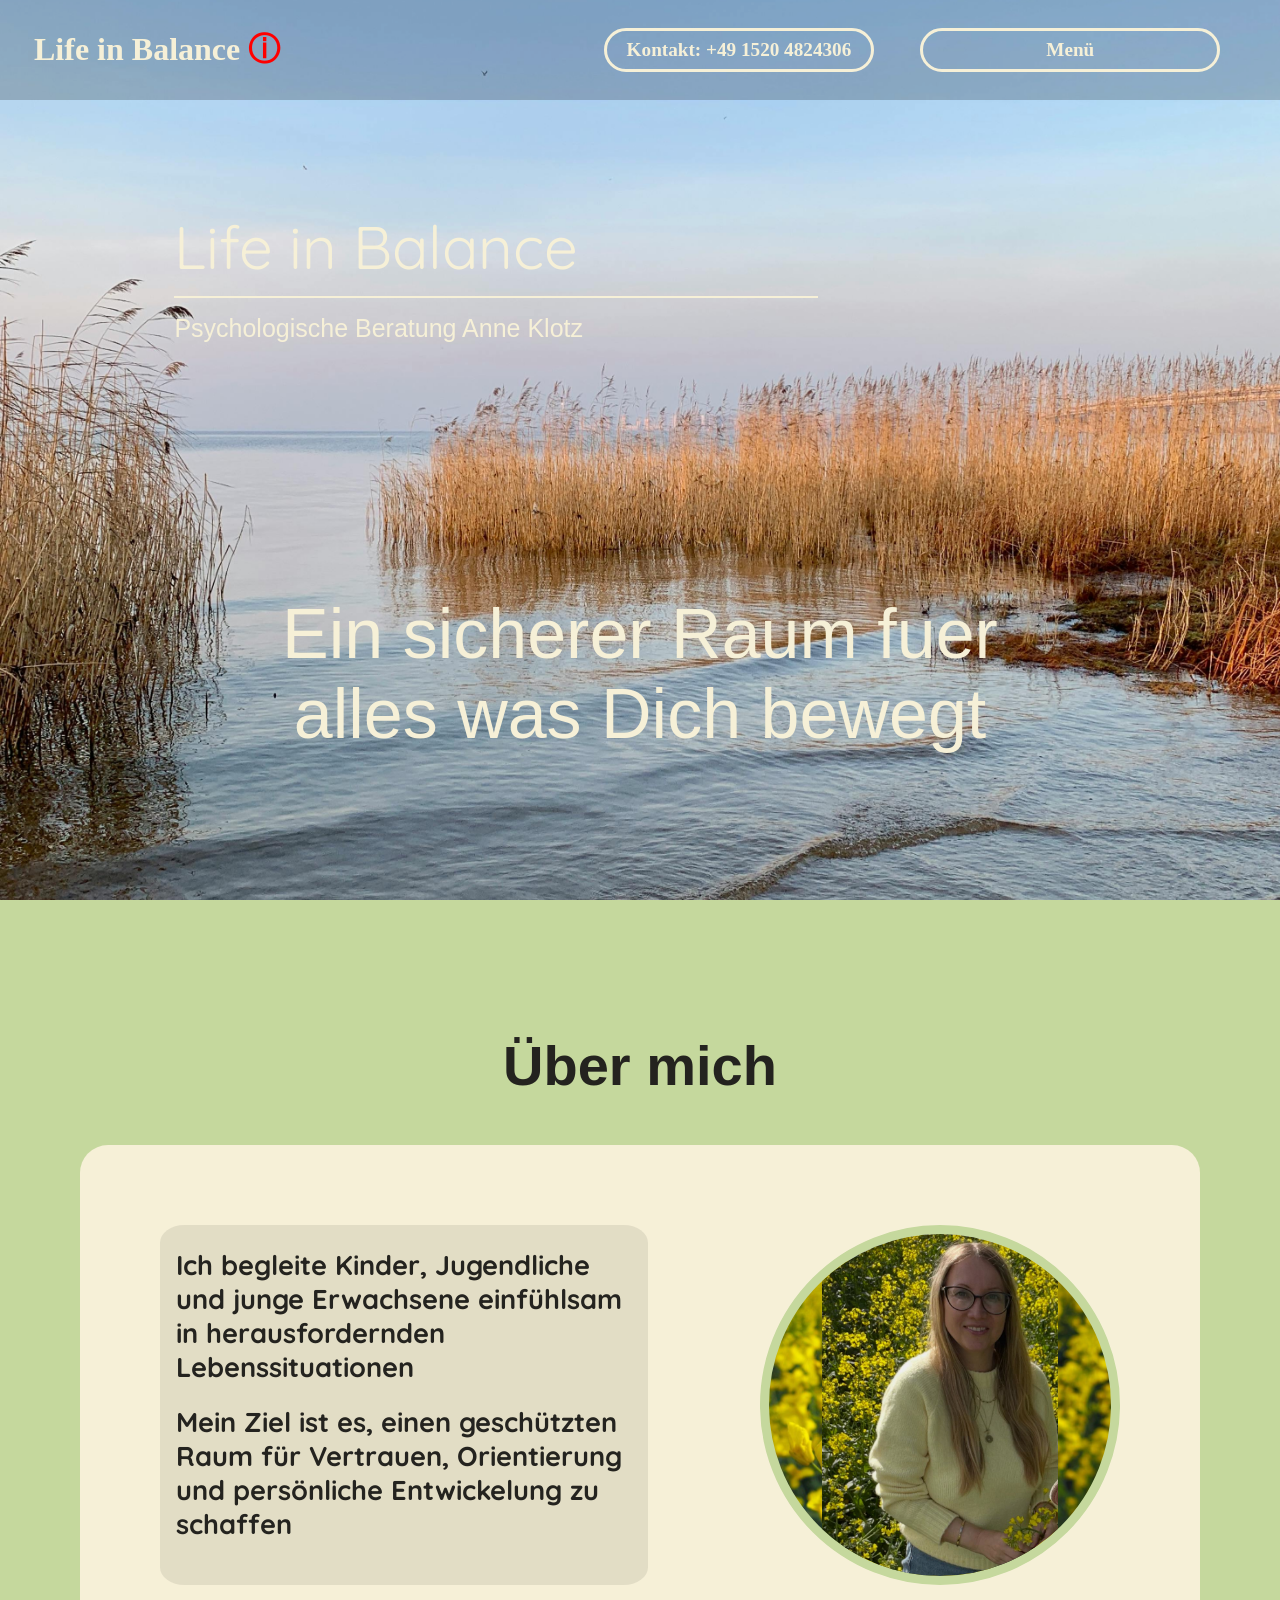
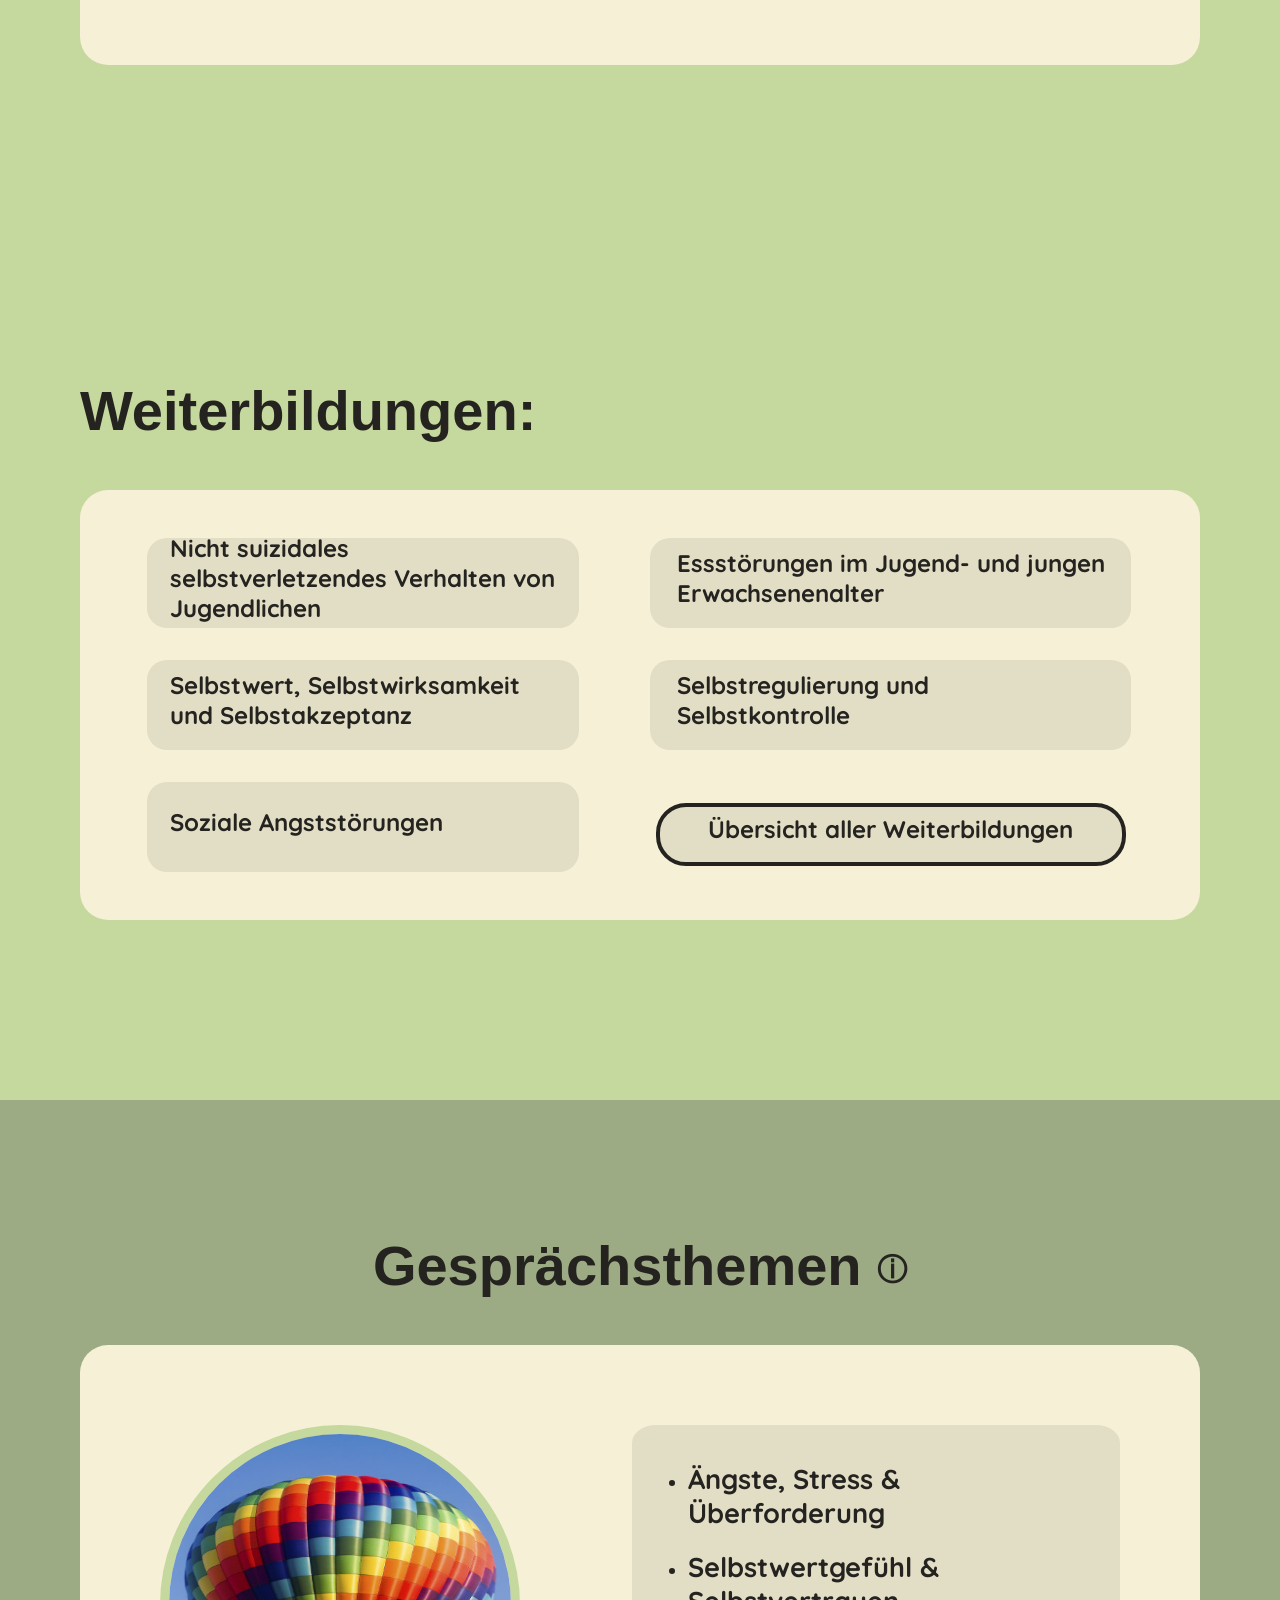
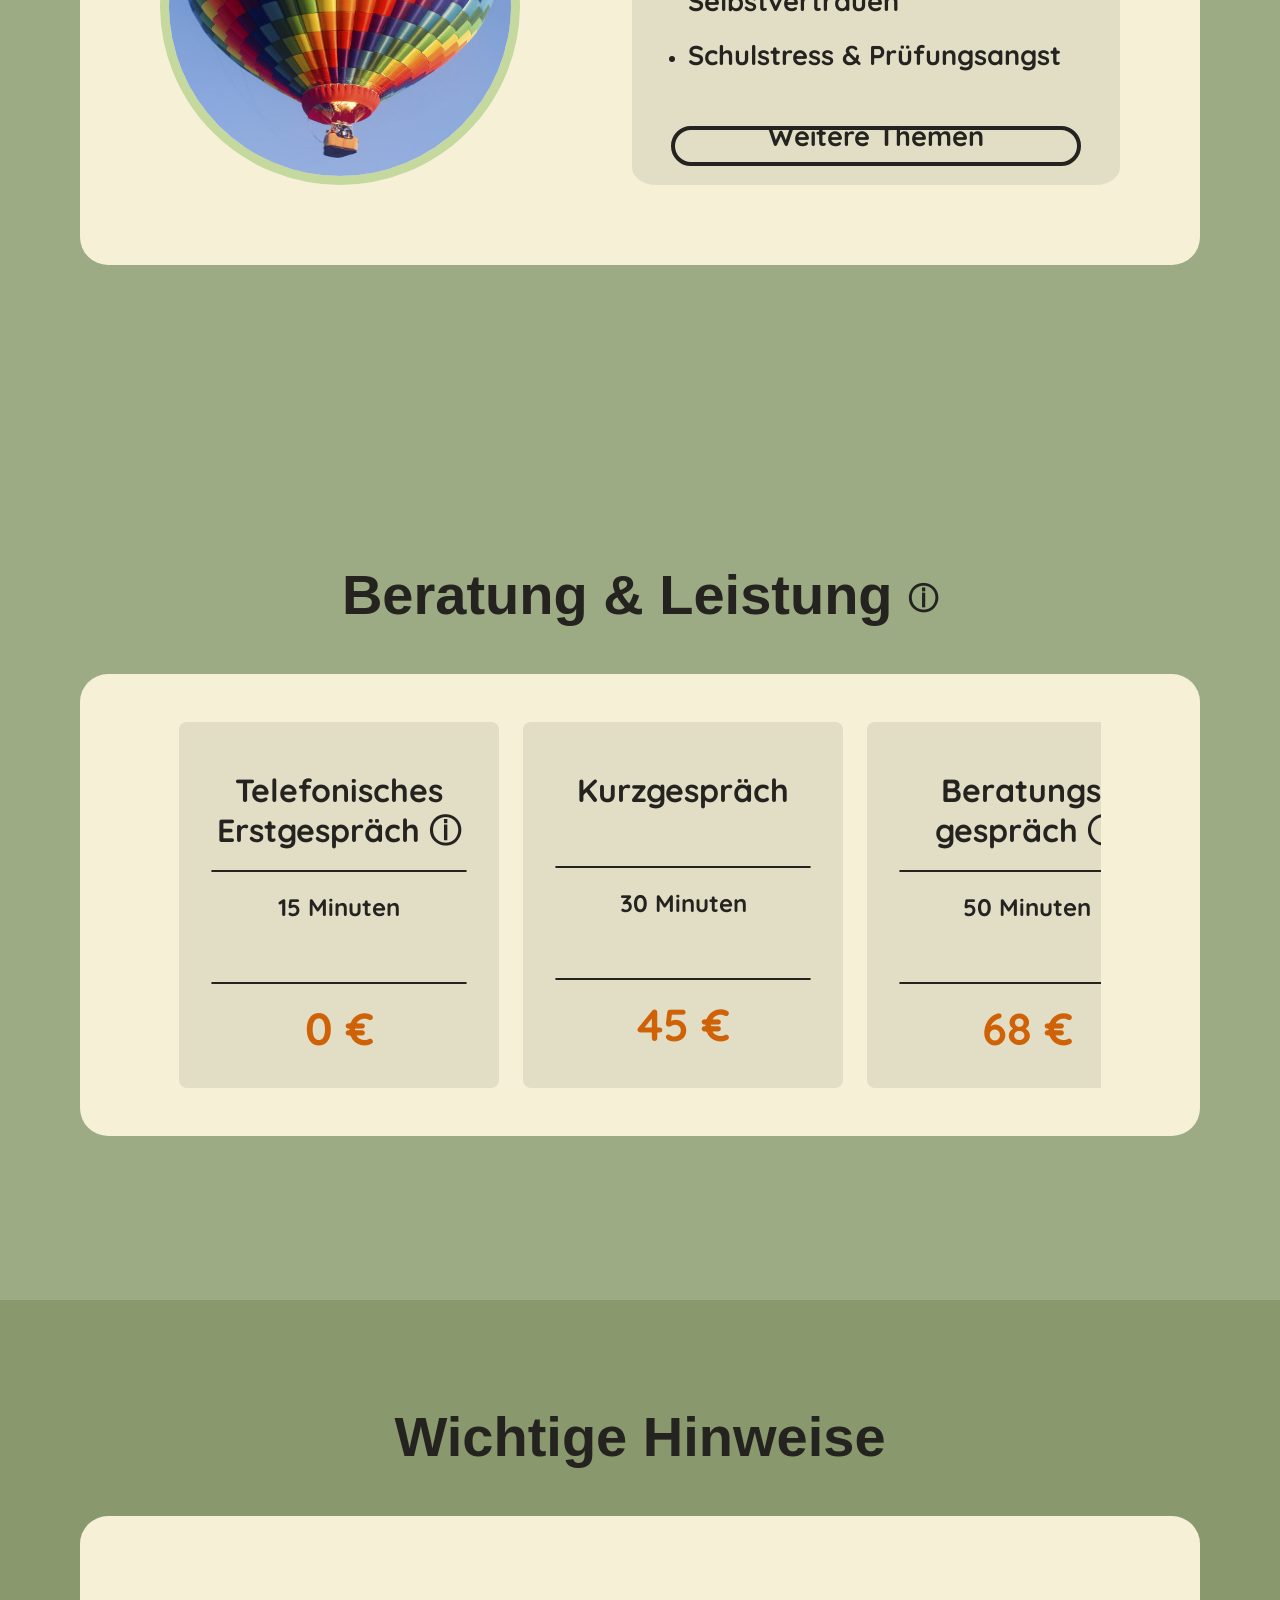
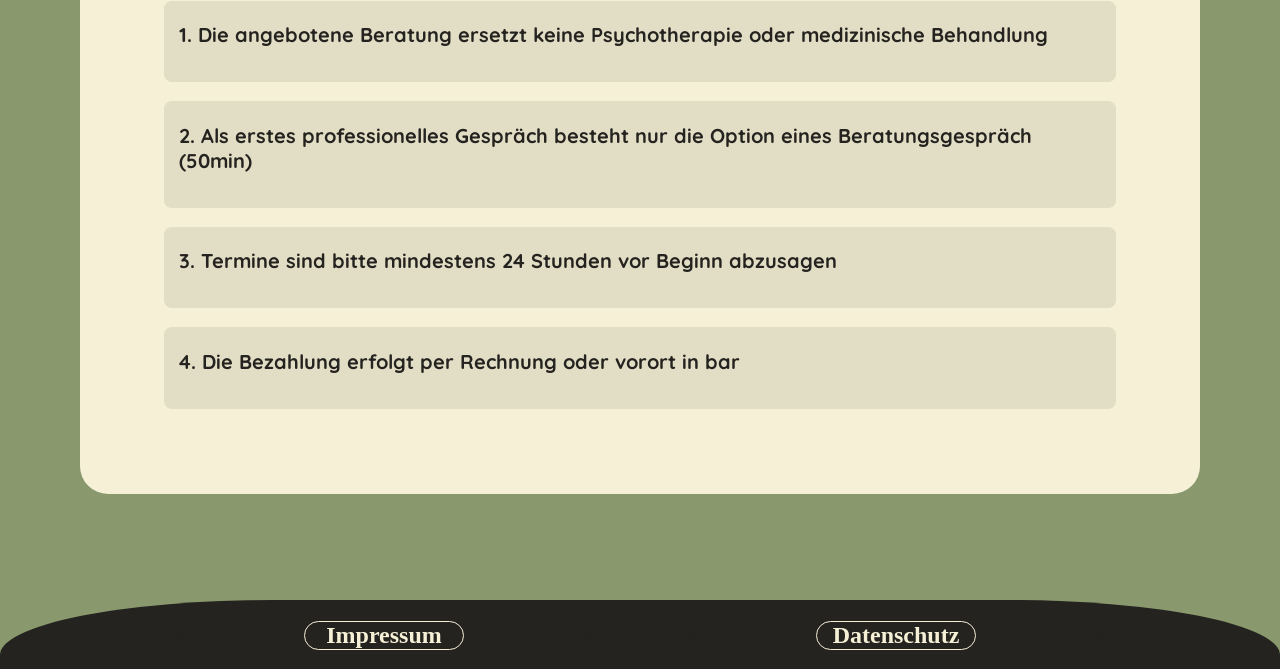
<file: index.html>
<!DOCTYPE html>
<html lang="de">
<head>
    <meta charset="UTF-8">
    <meta name="viewport" content="width=device-width, initial-scale=1.0">
    <title>Life in Balance</title>
    <link rel="stylesheet" href="index.css">
</head>
<body>
    <header>
        <div class="box flex-center">
            <div id="brand" class="block-center">
                <h1> Life in Balance 
                    <span class="info">&#9432
                        <div class="info-content right-info"> Diese Webseite befindet sich in Bearbeitung. Bitte stellen Sie auf die <a href="https://support.google.com/chrome/answer/13514529?hl=de&co=GENIE.Platform%3DAndroid"> Desktop Ansicht </a> um. An einer mobilen Ansicht wird gearbeitet. </br>Danke für Ihr Verständnis!</div>
                    </span>
                </h1>
            </div>
            <nav>
                <ul>
                    <li>
                        <h2 class="button-design"> Kontakt: +49 1520 4824306</h2>
                    </li>
                    <li class="dropdown grid-center">
                        <h2 class="button-design"><b> Menü </b></h2>
                        <div id="dropdown-content">
                            <!--<a id="ref_about" href="#about">  Über mich  </a> 
                            <a id="ref_topics"href="#topics">  Gesprächsthemen  </a> 
                            <a id="ref_prices"href="#prices">  Beratung & Leistung  </a> 
                            <a id="ref_overview" href="#overview"> Wichtige Hinweise  </a>
                            <a id="ref_footer"href="#footer">  Impressum & Datenschutz  </a> -->
                            <a href="#about">  Über mich  </a> 
                            <a href="#topics">  Gesprächsthemen  </a> 
                            <a href="#prices">  Beratung & Leistung  </a> 
                            <a href="#overview"> Wichtige Hinweise  </a>
                            <a href="#footer">  Impressum & Datenschutz  </a> 
                        </div>
                    </li>
                </ul>
            </nav>
        </div>
    </header>
    <main id="blur">
        <div id="shadow" >
            <section id="welcome" class="page">
                <div id="intro-banner">
                    <div id="title" class="inner-box grid-end">
                        Life in Balance
                        <hr>
                        <p> Psychologische Beratung Anne Klotz</p>  
                    </div>                  
                    <div id="slogan" class="inner-box grid-end">
                        Ein sicherer Raum fuer alles was Dich bewegt
                    </div>
                </div>
            </section>
        </div>
        <section id="about" class="service page">
            <div class="banner">
                <div class="head-box">
                    <h1> Über mich </h1>
                </div>
                <div class="box">
                    <div class="inner-box">
                        <aside class="grid-center">
                            <h2> Ich begleite Kinder, Jugendliche und junge Erwachsene einfühlsam in herausfordernden Lebenssituationen </h2>
                            <h2> Mein Ziel ist es, einen geschützten Raum für Vertrauen, Orientierung und persönliche Entwickelung zu schaffen </h2>
                        </aside>
                        <img src="./images/profile_cropped_top_bottom.png" class="square">
                    </div>
                </div>
            </div>
        </section>
        <section id="education" class="service page">
            <input type="checkbox" id="them_trigger" class="trigger"/>
            <div id="them_overlay"class="block-center">
                <div id="them_popup" class="popup" role="dialog" aria-modal="true">
                    <div>
                        <h1>Übersicht aller Weiterbildungen</h1>
                    </div>
                    <div class="block-center pop-content">
                        <div id="grid-educations">
                            <div class="flex-center grid-div">
                                <h2> Nicht suizidales selbstverletzendes Verhalten von Jugendlichen </h2> 
                            </div>
                            <div class="flex-center grid-div">
                                <h2> Essstörungen im Jugend- und jungen Erwachsenenalter </h2> 
                            </div>
                            <div class="flex-center grid-div">
                                <h2> Achtsamkeitstraining </h2> 
                            </div>
                            <div class="flex-center grid-div">
                                <h2> Progressive Muskelrelaxation (PMR) </h2>
                            </div>
                            <div class="flex-center grid-div">
                                <h2> Selbstwert, Selbstwirksamkeit und Selbstakzeptanz </h2> 
                            </div>
                            <div class="flex-center grid-div">
                                <h2> Selbstregulierung und Selbstkontrolle </h2> 
                            </div>
                            <div class="flex-center grid-div">
                                <h2> Akzeptanz- und Commitmenttherapie </h2> 
                            </div>
                            <div class="flex-center grid-div">
                                <h2> Belastende Selbstbilder nach traumatischen Erlebnissen </h2> 
                            </div>
                             <div class="flex-center grid-div">
                                <h2> Soziale Angststörungen </h2> 
                            </div>
                            <div>
                             <label id="close-them_btn" for="them_trigger">Schließen</label>
                        </div>
                        </div> 
                    </div>
                </div>
            </div>
            <div class="banner">
                <div class="head-box">
                        <h1> Weiterbildungen: </h1>
                </div>
                <div id="educations" class="box">
                    <div class="info-box flex-center">
                        <h2> Nicht suizidales selbstverletzendes Verhalten von Jugendlichen</h2> 
                    </div>
                    <div class="info-box flex-center">
                        <h2> Essstörungen im Jugend- und jungen Erwachsenenalter</h2> 
                    </div>
                    <div class="info-box flex-center">
                        <h2> Selbstwert, Selbstwirksamkeit und Selbstakzeptanz </h2> 
                    </div>
                    <div class="info-box flex-center">
                        <h2> Selbstregulierung und Selbstkontrolle </h2> 
                    </div>
                    <div class="info-box flex-center">
                        <h2> Soziale Angststörungen </h2> 
                    </div>
                    <div id="them_btn" class="flex-center grid-div">
                        <label for="them_trigger"><h2> Übersicht aller Weiterbildungen </h2></label>
                    </div>
                </div>
            </div>
        </section> 
        <section id="topics" class="service page">
            <input type="checkbox" id="ptrigger" class="trigger"/>
            <div id="p_overlay"class="block-center">
                <div id="p_popup" class="popup" role="dialog" aria-modal="true">
                    <div>
                        <h1>Themenkatalog</h1>
                    </div>
                    <div style="margin: 5%, 10%, 12%, 10%">
                        <div id="grid-topics">
                            <div class="flex-center grid-div">
                                <h2> Ängste, Stress & Überforderung </h2> 
                            </div>
                            <div class="flex-center grid-div">
                                <h2> Selbstwertgefühl & Selbst-
                                    vertrauen </h2> 
                            </div>
                            <div class="flex-center grid-div">
                                <h2> Schulstress & Prüfungsangst </h2> 
                            </div>
                            <div class="flex-center grid-div">
                                <h2> Konflikte in der Familie, Schule oder in Freundschaften</h2> 
                            </div>

                            <div class="flex-center grid-div">
                                <h2> Mobbing & soziale Unsicherheiten</h2> 
                            </div>
                            <div class="flex-center grid-div">
                                <h2> Emotionale Belastungen & innere Krisen</h2>
                            </div>
                            <div class="flex-center grid-div">
                                <h2> Orientierung, Identität & Zukunftsfragen</h2> 
                            </div> 
                            <div>
                                <label id="close-p_btn" for="ptrigger">Schließen</label>
                            </div>
                        </div>
                    </div>
                </div>
            </div>
            <div class="banner">
                <div class="head-box">
                        <h1> Gesprächsthemen 
                            <span class="info">&#9432
                                <div class="info-content right-info"> Die angebotene Beratung ersetzt keine Psychotherapie oder medizinische Behandlung❗</div>
                            </span> 
                        </h1>
                </div>
                <div class="box">
                    <div class="inner-box">
                        <img src="./images/ballon.jpg" class="square">
                        <aside class="grid-center">
                            <ul>
                                <li><h2>Ängste, Stress & Überforderung</h2></li>
                                <li><h2>Selbstwertgefühl & Selbstvertrauen</h2></li>
                                <li><h2>Schulstress & Prüfungsangst</h2></li>
                            </ul>
                            <div id="p_btn" class="flex-center">
                                 <label for="ptrigger"><h2>Weitere Themen</h2></label>
                            </div>
                        </aside> 
                    </div>                 
                </div>
            </div>
        </section>
        <section id="prices" class="service page">
            <div class="banner">
                <div class="head-box">
                        <h1 id="info-session"> Beratung & Leistung 
                            <span class="info">&#9432
                                <div class="info-content right-info"> Termine bitte mindestens</br> 24 Stunden vor Beginn absagen❗</div>
                            </span> 
                        </h1>
                </div>
                <div class="box">
                    <div id="grid-prices">
                        <div class="block-center grid-div">  
                            <p class="flex-center"><b>
                                <span>Telefonisches<span>  
                                <span> Erstgespräch </span>  
                                <span class="info"> &#9432
                                      <span class="info-content right-info"> In einem kurzen, unverbindlichen Telefonat lernen wir uns kennen, besprechen dein Anliegen und klären erste Fragen. Gemeinsam schauen wir, ob und wie ich dich unterstützen kann.</span>
                                </span>      
                            </b></p>
                            <hr>
                            <h2> 15 Minuten </br> </br> </h2>
                            <hr>
                            <h1 flex-center> 0 € </h1>
                        </div>
                        <div class="block-center grid-div">
                            <p class="flex-center"><b>Kurzgespräch</br> </br></b></p>
                            <hr>
                            <h2 > 30 Minuten </br> </br> </h2>
                            <hr>
                            <h1 class="flex-center"> 45 €</h1>
                        </div>
                        <div class="block-center grid-div">
                             <p class="flex-center"><b>Beratungs-</br>
                                   gespräch
                                <span class="info">&#9432
                                    <span class="info-content right-info">Das erstes Gespräch nach dem kostenlosen Telefonat ist stets ein Beratungsgespräch </span>
                                </span>  
                             </b></p>
                            <hr>
                            <h2> 50 Minuten </br> </br> </h2>
                            <hr>
                            <h1> 68 €</h1>
                        </div>
                        <div class="block-center grid-div">
                             <p class="flex-center"><b> Beratung über vier Termine
                                <span class="info">&#9432
                                    <span id="left-info" class="info-content"> Manche brauchen etwas mehr Zeit und Raum. </br>In vier aufeinander abgestimm-</br></br>ten Gesprächen hast du die Möglichkeit, deine Anliegen in Ruhe zu besprechen, neue Perspektiven zu entwickeln und persönliche Veränderungen Schritt für Schritt zu begleiten </span>
                                </span>  
                             </b></p>
                            <hr>
                            <h2> 4 Sitzung à </br>50 Minuten </h2>
                            <hr>
                            <h1> 240 € </h1>
                        </div>
                    </div>
                </div>
            </div>
        </section>
        <section id="overview" class="service page">
            <div class="banner">
                <div class="head-box">
                        <h1 id="info-session"> Wichtige Hinweise </h1>
                </div>
                <div class="box block-center">
                    <ul>
                        <li><h2> 1.   Die angebotene Beratung ersetzt keine Psychotherapie oder medizinische Behandlung </h2></li>
                        <li><h2> 2.   Als erstes professionelles Gespräch besteht nur die Option eines Beratungsgespräch (50min) </h2></li>
                        <li><h2> 3.   Termine sind bitte mindestens 24 Stunden vor Beginn abzusagen </h2></li>
                        <li><h2> 4.   Die Bezahlung erfolgt per Rechnung oder vorort in bar </h2></li>
                    </ul>
                </div>
            </div>
        </section>
        <footer class="grid-end">
            <input type="checkbox" id="imp_trigger" class="trigger"/>
            <div id="imp_overlay"class="block-center">
                <div id="imp_popup" class="popup" role="dialog" aria-modal="true">
                    <div class="block-center">
                        <h1><b>Impressum</b></h1>
                        <h2> Angaben gemäß Paragraf §5 DDG</h2>
                    </div>
                    <div id="box-imp_popup" class="text-box-popup">
                        <h3>Anne Klotz</h3>
                        <h3>Bebelstraße 16</h3>
                        <h3>08451 Crimmitschau</h3>
                        <h3>+49 1520 4824306</h3>
                        <h3>lifeinbalance.beratung@gmx.de</h3>
                        <div>
                            <h3>Abgeschlossenes Studium der Psychologie</h3>
                            <br>
                            <h3>Psychologische Beratung für Kinder, Jugendliche und junge Erwachsene</h3>
                        </div>
                    </div>    
                    <div id="close-imp_btn">
                        <label for="imp_trigger"><h3>Schließen</h3></label>
                    </div>
                </div>
            </div>
            <input type="checkbox" id="data_trigger" class="trigger"/>
            <div id="data_overlay"class="block-center">
                <div id="data_popup" class="popup block-center" role="dialog" aria-modal="true">
                    <div class="flex-center">
                        <h1>Datenschutzrichtlinien</h1>
                    </div>
                    <div id="box-data_popup" class="text-box-popup">
                        <h1> 1. Datenschutz auf einen Blick </h1>
                        <h2> Allgemeine Hinweise </h2>
                        Die folgenden Hinweise geben einen einfachen Überblick darüber, was mit Ihren personenbezogenen Daten
passiert, wenn Sie diese Website besuchen. Personenbezogene Daten sind alle Daten, mit denen Sie
persönlich identifiziert werden können. Ausführliche Informationen zum Thema Datenschutz entnehmen
Sie unserer unter diesem Text aufgeführten Datenschutzerklärung.
                        <h2> Datenerfassung auf dieser Website </h2>
                        <h3> Wer ist verantwortlich für die Datenerfassung auf dieser Website? </h3>
                        Die Datenverarbeitung auf dieser Website erfolgt durch den Websitebetreiber. Dessen Kontaktdaten
können Sie dem Abschnitt „Hinweis zur verantwortlichen Stelle“ in dieser Datenschutzerklärung entnehmen.
                        <h3> Wie erfassen wir Ihre Daten? </h3>
                        Ihre Daten werden zum einen dadurch erhoben, dass Sie uns diese mitteilen. Hierbei kann es sich z. B. um
Daten handeln, die Sie in ein Kontaktformular eingeben.
                        </br></br>
                        Andere Daten werden automatisch oder nach Ihrer Einwilligung beim Besuch der Website durch unsere IT-
Systeme erfasst. Das sind vor allem technische Daten (z. B. Internetbrowser, Betriebssystem oder Uhrzeit
des Seitenaufrufs). Die Erfassung dieser Daten erfolgt automatisch, sobald Sie diese Website betreten.
                        <h3> Wofür nutzen wir Ihre Daten? </h3>
                        Ein Teil der Daten wird erhoben, um eine fehlerfreie Bereitstellung der Website zu gewährleisten. Andere
Daten können zur Analyse Ihres Nutzerverhaltens verwendet werden. Sofern über die Website Verträge
geschlossen oder angebahnt werden können, werden die übermittelten Daten auch für Vertragsangebote,
Bestellungen oder sonstige Auftragsanfragen verarbeitet.
                        <h3> Welche Rechte haben Sie bezüglich Ihrer Daten? </h3>
                        Sie haben jederzeit das Recht, unentgeltlich Auskunft über Herkunft, Empfänger und Zweck Ihrer
gespeicherten personenbezogenen Daten zu erhalten. Sie haben außerdem ein Recht, die Berichtigung oder
Löschung dieser Daten zu verlangen. Wenn Sie eine Einwilligung zur Datenverarbeitung erteilt haben,
können Sie diese Einwilligung jederzeit für die Zukunft widerrufen. Außerdem haben Sie das Recht, unter
bestimmten Umständen die Einschränkung der Verarbeitung Ihrer personenbezogenen Daten zu verlangen.
Des Weiteren steht Ihnen ein Beschwerderecht bei der zuständigen Aufsichtsbehörde zu.
                        </br></br>
                        Hierzu sowie zu weiteren Fragen zum Thema Datenschutz können Sie sich jederzeit an uns wenden.
                        <h1> 2. Hosting </h1>
                        Wir hosten die Inhalte unserer Website bei folgendem Anbieter:
                        <h2> Externes Hosting </h2>
                        Diese Website wird extern gehostet. Die personenbezogenen Daten, die auf dieser Website erfasst werden,
werden auf den Servern des Hosters / der Hoster gespeichert. Hierbei kann es sich v. a. um IP-Adressen,
Kontaktanfragen, Meta- und Kommunikationsdaten, Vertragsdaten, Kontaktdaten, Namen, Websitezugriffe
und sonstige Daten, die über eine Website generiert werden, handeln.
                        </br></br>
                        Das externe Hosting erfolgt zum Zwecke der Vertragserfüllung gegenüber unseren potenziellen und
bestehenden Kunden (Art. 6 Abs. 1 lit. b DSGVO) und im Interesse einer sicheren, schnellen und effizienten
Bereitstellung unseres Online-Angebots durch einen professionellen Anbieter (Art. 6 Abs. 1 lit. f DSGVO).
Sofern eine entsprechende Einwilligung abgefragt wurde, erfolgt die Verarbeitung ausschließlich auf
Grundlage von Art. 6 Abs. 1 lit. a DSGVO und § 25 Abs. 1 TDDDG, soweit die Einwilligung die Speicherung
von Cookies oder den Zugriff auf Informationen im Endgerät des Nutzers (z. B. Device-Fingerprinting) im
Sinne des TDDDG umfasst. Die Einwilligung ist jederzeit widerrufbar.
                        </br></br>
                        Unser(e) Hoster wird bzw. werden Ihre Daten nur insoweit verarbeiten, wie dies zur Erfüllung seiner
Leistungspflichten erforderlich ist und unsere Weisungen in Bezug auf diese Daten befolgen.
                        Wir setzen folgende(n) Hoster ein:
                        </br></br>
                        GitHub, Inc.
                        </br>
                        88 Colin P Kelly Jr Street
                        </br>
                        San Francisco CA 94107, USA
                        </br>
                        <h1> 3. Allgemeine Hinweise und Pflichtinformationen </h1>
                        <h2> Datenschutz </h2>
                        Die Betreiber dieser Seiten nehmen den Schutz Ihrer persönlichen Daten sehr ernst. Wir behandeln Ihre
personenbezogenen Daten vertraulich und entsprechend den gesetzlichen Datenschutzvorschriften sowie
dieser Datenschutzerklärung.
                        </br></br>
Wenn Sie diese Website benutzen, werden verschiedene personenbezogene Daten erhoben.
Personenbezogene Daten sind Daten, mit denen Sie persönlich identifiziert werden können. Die vorliegende
Datenschutzerklärung erläutert, welche Daten wir erheben und wofür wir sie nutzen. Sie erläutert auch, wie
und zu welchem Zweck das geschieht.
                        </br></br>
Wir weisen darauf hin, dass die Datenübertragung im Internet (z. B. bei der Kommunikation per E-Mail)
Sicherheitslücken aufweisen kann. Ein lückenloser Schutz der Daten vor dem Zugriff durch Dritte ist nicht
möglich.
                        <h2> Hinweis zur verantwortlichen Stelle </h2>
                        Die verantwortliche Stelle für die Datenverarbeitung auf dieser Website ist:
                        </br></br>
                        Anne Klotz
                        </br>
                        Bebelstraße 16
                        </br>
                        08451 Crimmitschau
                        </br></br>
                        Telefon: +49 1520 4824306
                        </br>
                        E-Mail: lifeinbalance.beratung@gmx.de
                        </br></br>
                        Verantwortliche Stelle ist die natürliche oder juristische Person, die allein oder gemeinsam mit anderen über
die Zwecke und Mittel der Verarbeitung von personenbezogenen Daten (z. B. Namen, E-Mail-Adressen o. Ä.)
entscheidet.
                        <h2> Speicherdauer </h2>
                        Soweit innerhalb dieser Datenschutzerklärung keine speziellere Speicherdauer genannt wurde, verbleiben
Ihre personenbezogenen Daten bei uns, bis der Zweck für die Datenverarbeitung entfällt. Wenn Sie ein
berechtigtes Löschersuchen geltend machen oder eine Einwilligung zur Datenverarbeitung widerrufen,
werden Ihre Daten gelöscht, sofern wir keine anderen rechtlich zulässigen Gründe für die Speicherung Ihrer
personenbezogenen Daten haben (z. B. steuer- oder handelsrechtliche Aufbewahrungsfristen); im
letztgenannten Fall erfolgt die Löschung nach Fortfall dieser Gründe.
                        <h2> Allgemeine Hinweise zu den Rechtsgrundlagen der Datenverarbeitung auf dieser
Website </h2>
                        Sofern Sie in die Datenverarbeitung eingewilligt haben, verarbeiten wir Ihre personenbezogenen Daten auf
Grundlage von Art. 6 Abs. 1 lit. a DSGVO bzw. Art. 9 Abs. 2 lit. a DSGVO, sofern besondere Datenkategorien
nach Art. 9 Abs. 1 DSGVO verarbeitet werden. Im Falle einer ausdrücklichen Einwilligung in die Übertragung
personenbezogener Daten in Drittstaaten erfolgt die Datenverarbeitung außerdem auf Grundlage von Art.
49 Abs. 1 lit. a DSGVO. Sofern Sie in die Speicherung von Cookies oder in den Zugriff auf Informationen in
Ihr Endgerät (z. B. via Device-Fingerprinting) eingewilligt haben, erfolgt die Datenverarbeitung zusätzlich
auf Grundlage von § 25 Abs. 1 TDDDG. Die Einwilligung ist jederzeit widerrufbar. Sind Ihre Daten zur
Vertragserfüllung oder zur Durchführung vorvertraglicher Maßnahmen erforderlich, verarbeiten wir Ihre
Daten auf Grundlage des Art. 6 Abs. 1 lit. b DSGVO. Des Weiteren verarbeiten wir Ihre Daten, sofern diese
zur Erfüllung einer rechtlichen Verpflichtung erforderlich sind, auf Grundlage von Art. 6 Abs. 1 lit. c DSGVO.
Die Datenverarbeitung kann ferner auf Grundlage unseres berechtigten Interesses nach Art. 6 Abs. 1 lit. f
DSGVO erfolgen. Über die jeweils im Einzelfall einschlägigen Rechtsgrundlagen wird in den folgenden
Absätzen dieser Datenschutzerklärung informiert.
                            <h2> Empfänger von personenbezogenen Daten </h2>
                            Im Rahmen unserer Geschäftstätigkeit arbeiten wir mit verschiedenen externen Stellen zusammen. Dabei
ist teilweise auch eine Übermittlung von personenbezogenen Daten an diese externen Stellen erforderlich.
Wir geben personenbezogene Daten nur dann an externe Stellen weiter, wenn dies im Rahmen einer
Vertragserfüllung erforderlich ist, wenn wir gesetzlich hierzu verpflichtet sind (z. B. Weitergabe von Daten
an Steuerbehörden), wenn wir ein berechtigtes Interesse nach Art. 6 Abs. 1 lit. f DSGVO an der Weitergabe
haben oder wenn eine sonstige Rechtsgrundlage die Datenweitergabe erlaubt. Beim Einsatz von
Auftragsverarbeitern geben wir personenbezogene Daten unserer Kunden nur auf Grundlage eines gültigen
Vertrags über Auftragsverarbeitung weiter. Im Falle einer gemeinsamen Verarbeitung wird ein Vertrag über
gemeinsame Verarbeitung geschlossen.
                            <h2> Widerruf Ihrer Einwilligung zur Datenverarbeitung </h2>
Viele Datenverarbeitungsvorgänge sind nur mit Ihrer ausdrücklichen Einwilligung möglich. Sie können eine
bereits erteilte Einwilligung jederzeit widerrufen. Die Rechtmäßigkeit der bis zum Widerruf erfolgten
Datenverarbeitung bleibt vom Widerruf unberührt.
                            <h2> Widerspruchsrecht gegen die Datenerhebung in besonderen Fällen sowie gegen
Direktwerbung (Art. 21 DSGVO) </h2>
WENN DIE DATENVERARBEITUNG AUF GRUNDLAGE VON ART. 6 ABS. 1 LIT. E ODER F DSGVO
ERFOLGT, HABEN SIE JEDERZEIT DAS RECHT, AUS GRÜNDEN, DIE SICH AUS IHRER BESONDEREN
SITUATION ERGEBEN, GEGEN DIE VERARBEITUNG IHRER PERSONENBEZOGENEN DATEN
WIDERSPRUCH EINZULEGEN; DIES GILT AUCH FÜR EIN AUF DIESE BESTIMMUNGEN GESTÜTZTES
PROFILING. DIE JEWEILIGE RECHTSGRUNDLAGE, AUF DENEN EINE VERARBEITUNG BERUHT,
ENTNEHMEN SIE DIESER DATENSCHUTZERKLÄRUNG. WENN SIE WIDERSPRUCH EINLEGEN,
WERDEN WIR IHRE BETROFFENEN PERSONENBEZOGENEN DATEN NICHT MEHR VERARBEITEN, ES
SEI DENN, WIR KÖNNEN ZWINGENDE SCHUTZWÜRDIGE GRÜNDE FÜR DIE VERARBEITUNG
NACHWEISEN, DIE IHRE INTERESSEN, RECHTE UND FREIHEITEN ÜBERWIEGEN ODER DIE
VERARBEITUNG DIENT DER GELTENDMACHUNG, AUSÜBUNG ODER VERTEIDIGUNG VON
RECHTSANSPRÜCHEN (WIDERSPRUCH NACH ART. 21 ABS. 1 DSGVO).
                                </br></br>
                                WERDEN IHRE PERSONENBEZOGENEN DATEN VERARBEITET, UM DIREKTWERBUNG ZU BETREIBEN,
SO HABEN SIE DAS RECHT, JEDERZEIT WIDERSPRUCH GEGEN DIE VERARBEITUNG SIE
BETREFFENDER PERSONENBEZOGENER DATEN ZUM ZWECKE DERARTIGER WERBUNG
EINZULEGEN; DIES GILT AUCH FÜR DAS PROFILING, SOWEIT ES MIT SOLCHER DIREKTWERBUNG IN
VERBINDUNG STEHT. WENN SIE WIDERSPRECHEN, WERDEN IHRE PERSONENBEZOGENEN DATEN
ANSCHLIESSEND NICHT MEHR ZUM ZWECKE DER DIREKTWERBUNG VERWENDET (WIDERSPRUCH
NACH ART. 21 ABS. 2 DSGVO).
                                <h2> Beschwerderecht bei der zuständigen Aufsichtsbehörde </h2>
                                Im Falle von Verstößen gegen die DSGVO steht den Betroffenen ein Beschwerderecht bei einer
Aufsichtsbehörde, insbesondere in dem Mitgliedstaat ihres gewöhnlichen Aufenthalts, ihres Arbeitsplatzes
oder des Orts des mutmaßlichen Verstoßes zu. Das Beschwerderecht besteht unbeschadet anderweitiger
verwaltungsrechtlicher oder gerichtlicher Rechtsbehelfe.
                                <h2> Recht auf Datenübertragbarkeit </h2>
                                Sie haben das Recht, Daten, die wir auf Grundlage Ihrer Einwilligung oder in Erfüllung eines Vertrags
automatisiert verarbeiten, an sich oder an einen Dritten in einem gängigen, maschinenlesbaren Format
aushändigen zu lassen. Sofern Sie die direkte Übertragung der Daten an einen anderen Verantwortlichen
verlangen, erfolgt dies nur, soweit es technisch machbar ist.
                                <h2> Auskunft, Berichtigung und Löschung </h2>
                                Sie haben im Rahmen der geltenden gesetzlichen Bestimmungen jederzeit das Recht auf unentgeltliche
Auskunft über Ihre gespeicherten personenbezogenen Daten, deren Herkunft und Empfänger und den
Zweck der Datenverarbeitung und ggf. ein Recht auf Berichtigung oder Löschung dieser Daten. Hierzu sowie
zu weiteren Fragen zum Thema personenbezogene Daten können Sie sich jederzeit an uns wenden.
                                <h2> Recht auf Einschränkung der Verarbeitung </h2>
                                Sie haben das Recht, die Einschränkung der Verarbeitung Ihrer personenbezogenen Daten zu verlangen.
Hierzu können Sie sich jederzeit an uns wenden. Das Recht auf Einschränkung der Verarbeitung besteht in
folgenden Fällen:
                                <ul>
                                    <li>Wenn Sie die Richtigkeit Ihrer bei uns gespeicherten personenbezogenen Daten bestreiten, benötigen wir
in der Regel Zeit, um dies zu überprüfen. Für die Dauer der Prüfung haben Sie das Recht, die
Einschränkung der Verarbeitung Ihrer personenbezogenen Daten zu verlangen. </li>
                                    <li>Wenn die Verarbeitung Ihrer personenbezogenen Daten unrechtmäßig geschah/geschieht, können Sie statt der Löschung die Einschränkung der Datenverarbeitung verlangen. </li>
                                    <li>Wenn wir Ihre personenbezogenen Daten nicht mehr benötigen, Sie sie jedoch zur Ausübung,
Verteidigung oder Geltendmachung von Rechtsansprüchen benötigen, haben Sie das Recht, statt der
Löschung die Einschränkung der Verarbeitung Ihrer personenbezogenen Daten zu verlangen. </li>
                                    <li> Wenn Sie einen Widerspruch nach Art. 21 Abs. 1 DSGVO eingelegt haben, muss eine Abwägung zwischen
Ihren und unseren Interessen vorgenommen werden. Solange noch nicht feststeht, wessen Interessen
überwiegen, haben Sie das Recht, die Einschränkung der Verarbeitung Ihrer personenbezogenen Daten
zu verlangen. </li>
                                </ul>  

Wenn Sie die Verarbeitung Ihrer personenbezogenen Daten eingeschränkt haben, dürfen diese Daten – von
ihrer Speicherung abgesehen – nur mit Ihrer Einwilligung oder zur Geltendmachung, Ausübung oder
Verteidigung von Rechtsansprüchen oder zum Schutz der Rechte einer anderen natürlichen oder
juristischen Person oder aus Gründen eines wichtigen öffentlichen Interesses der Europäischen Union oder
eines Mitgliedstaats verarbeitet werden.
                                </br></br>
                                Quelle
                                </br>
                                <a href="https://www.datenschutzerklaerung.de"> https://www.datenschutzerklaerung.de </a>
                    </div>
                    <div id="close-data_btn" >
                        <label for="data_trigger"><h3>Schließen</h3></label>
                    </div>
                </div>
            </div>
            <div id="footer">
                <div id="footer-box" class="flex-center">
                    <div id="footer-content" class="flex-center">
                        <span id="imp_btn" class="flex-center">
                            <label for="imp_trigger"><h2>Impressum</h2></label>
                        </span>
                        <span id="data_btn" class="flex-center">
                            <label for="data_trigger"><h2>Datenschutz</h2></label>
                        </span>
                    </div>
                </div>
            </div>
        </footer>
    </main>
</body>
</html>
</file>
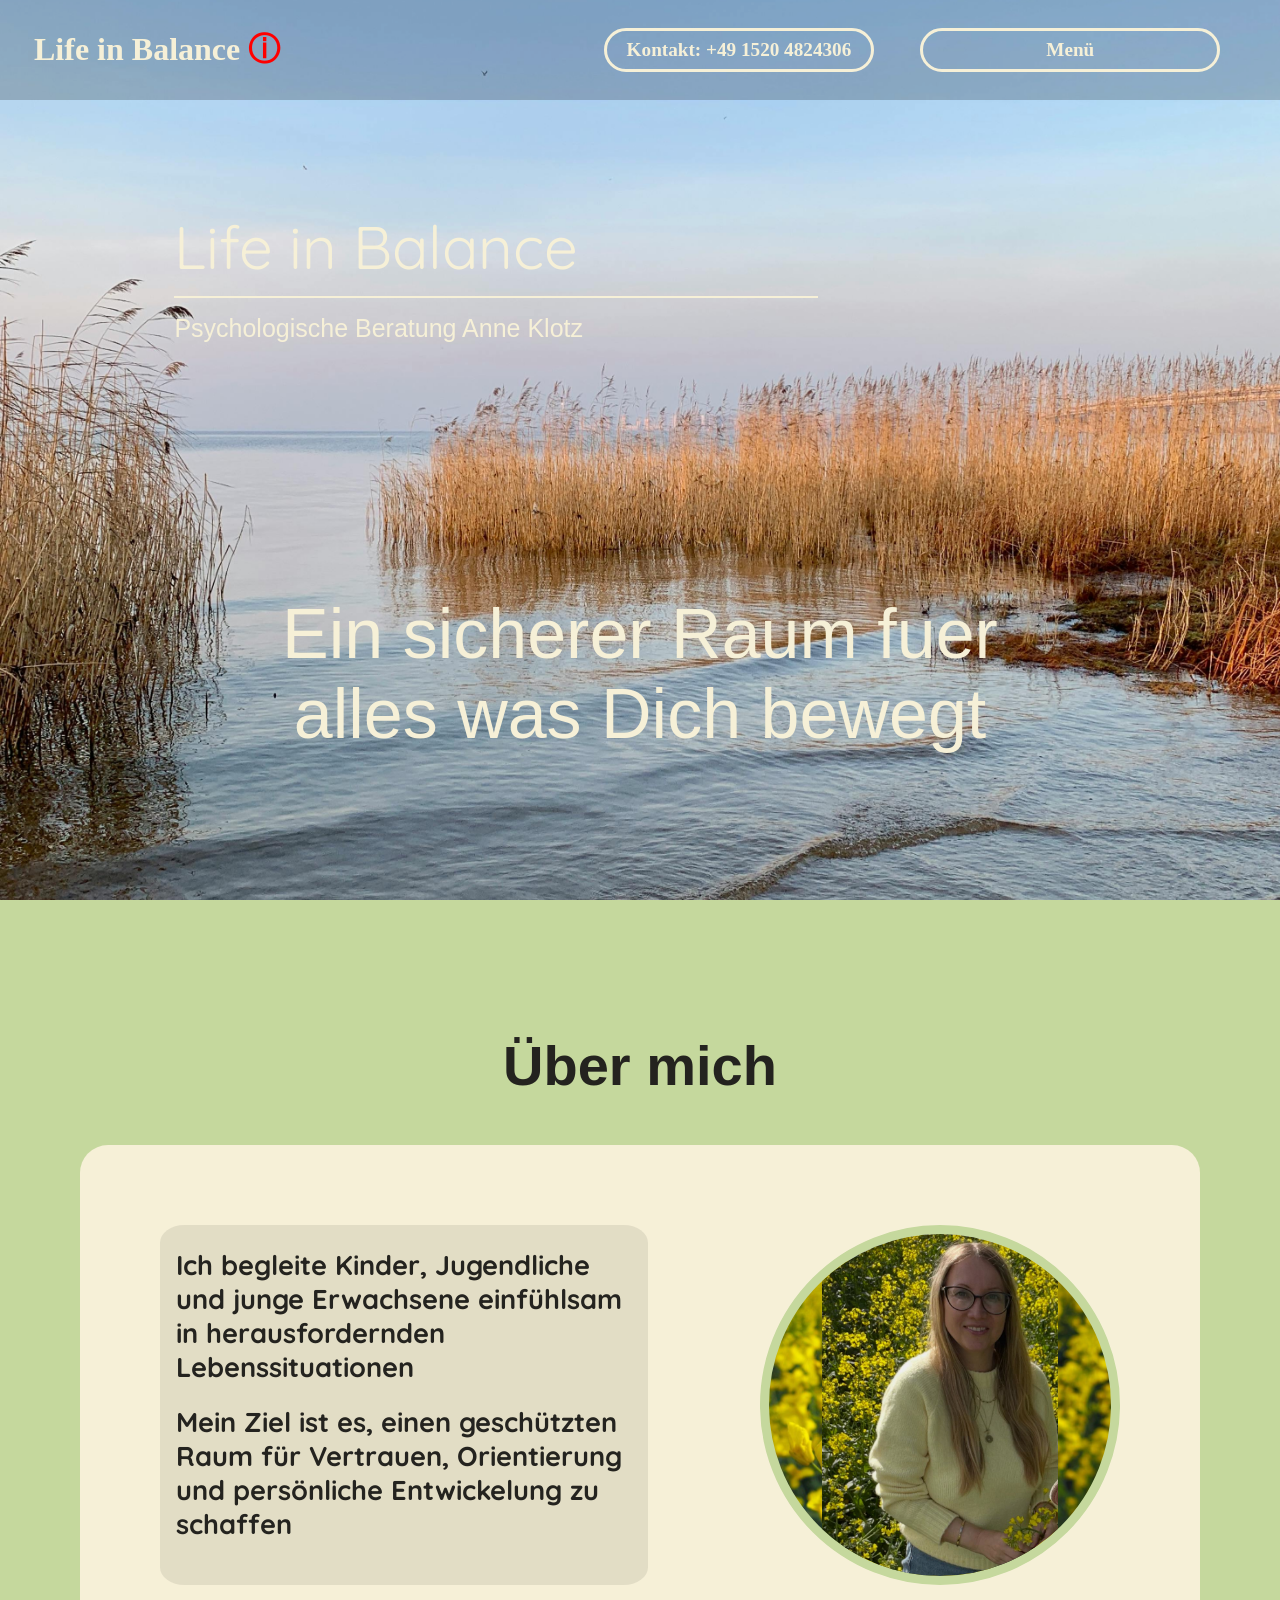
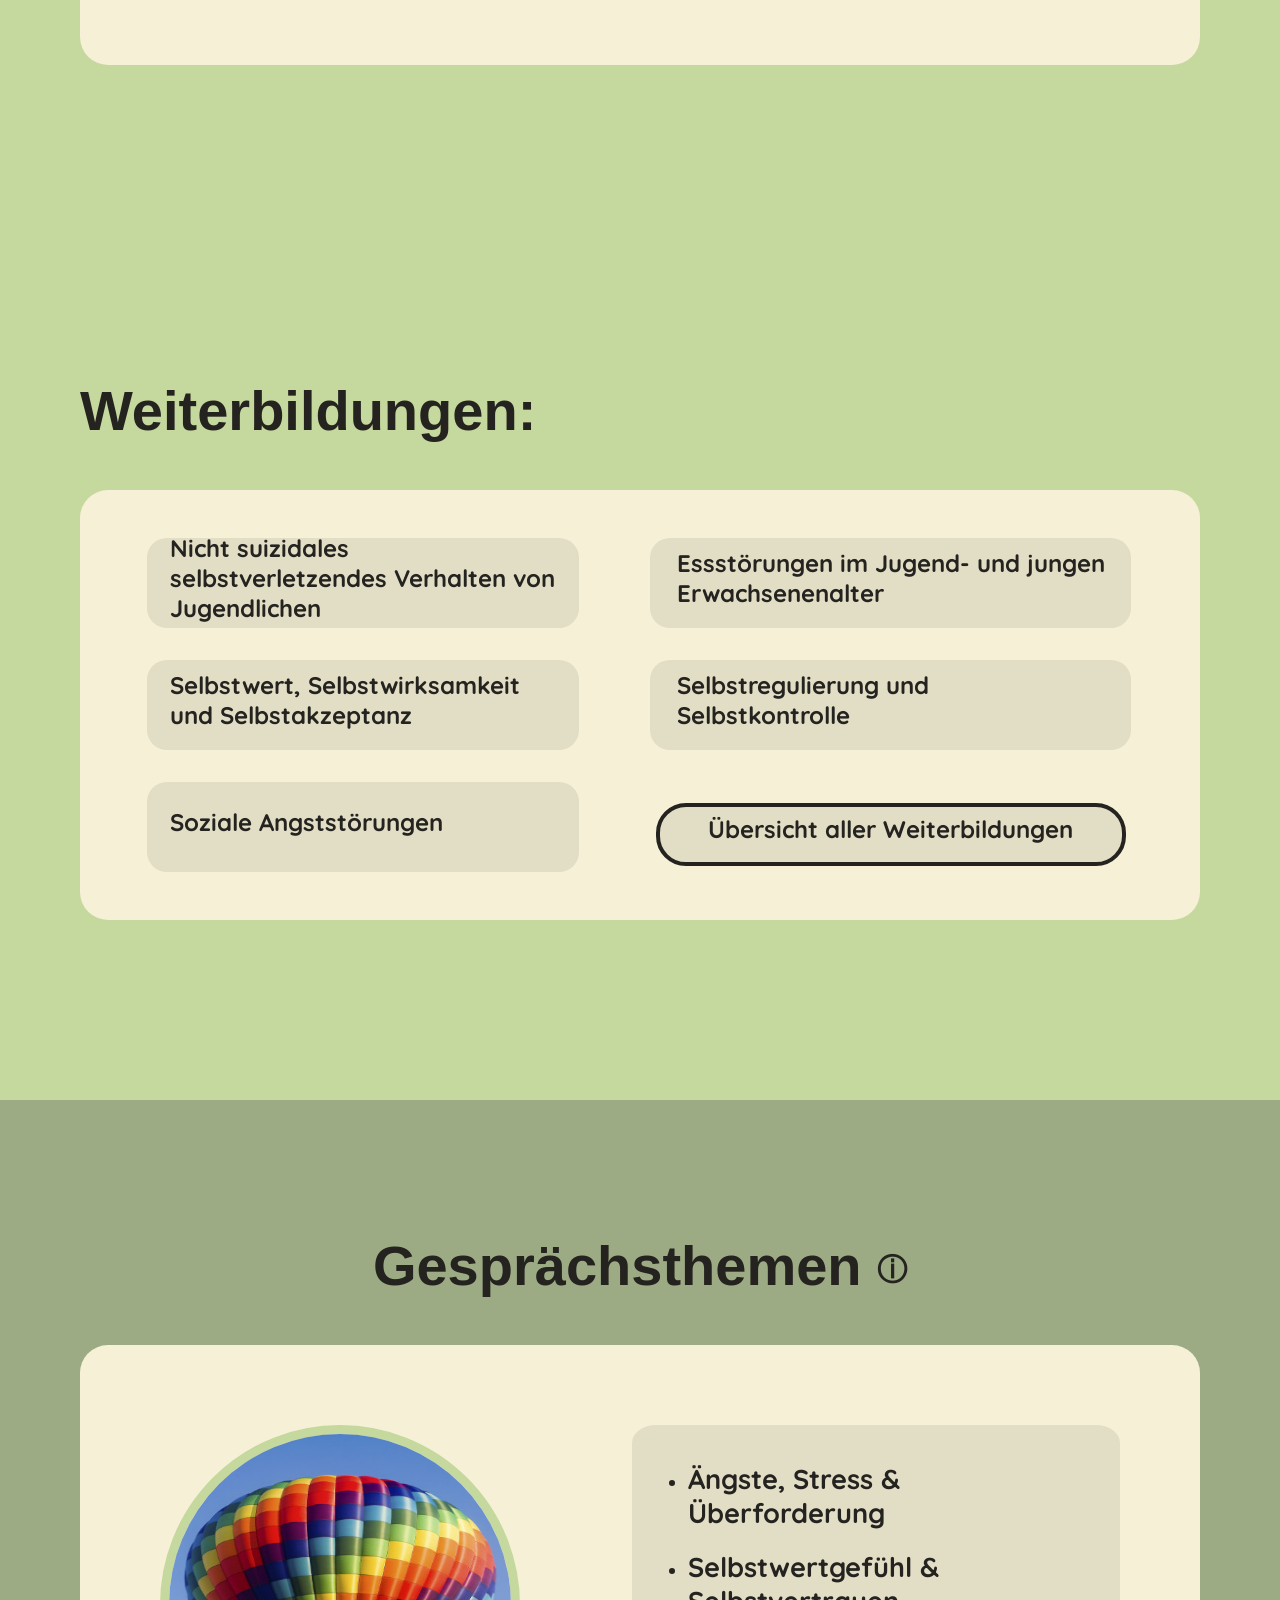
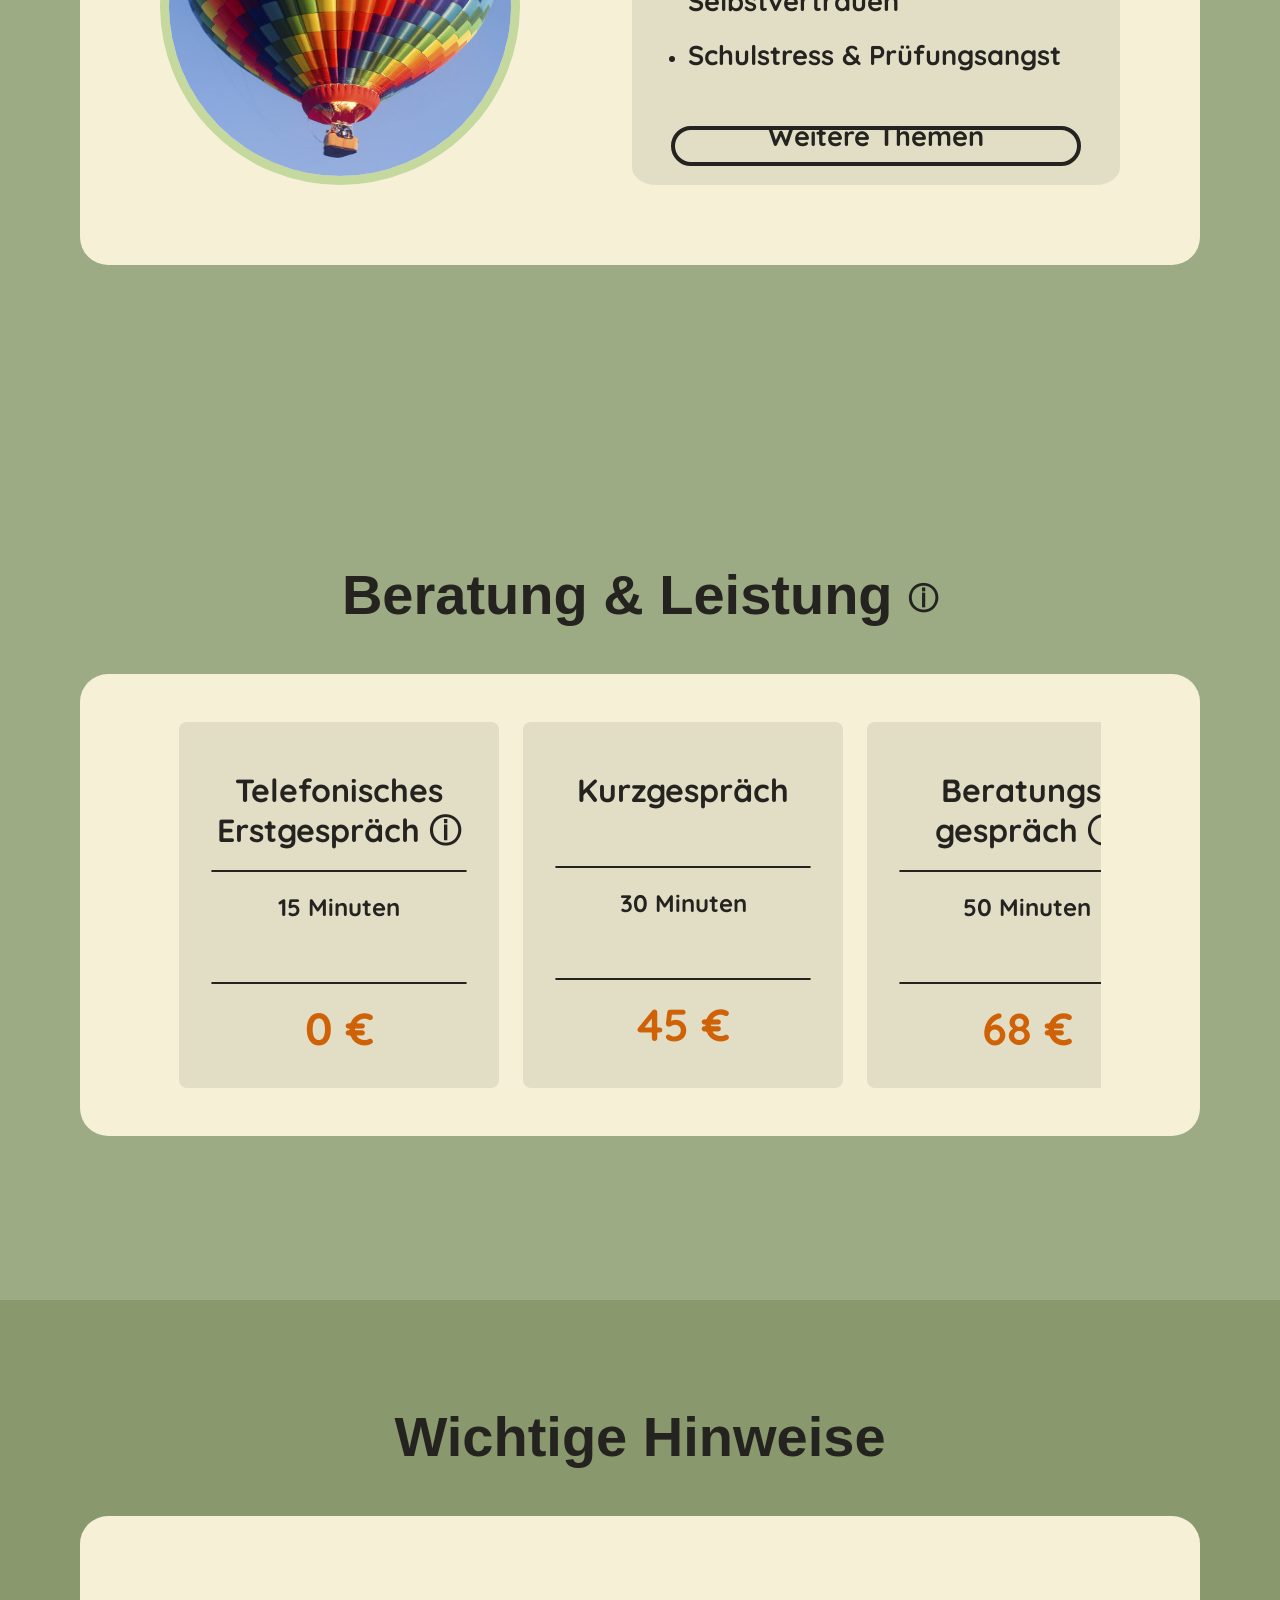
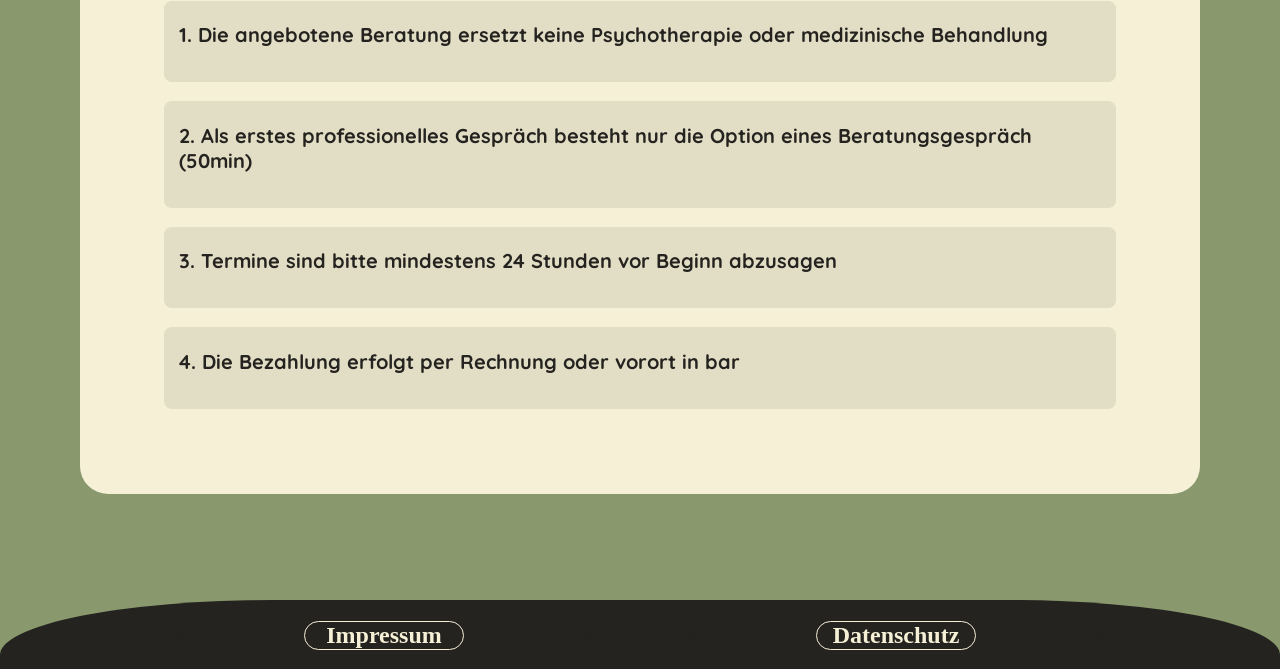
<file: main_page.html>
<!DOCTYPE html>
<html lang="de">
<head>
    <meta charset="UTF-8">
    <meta name="viewport" content="width=device-width, initial-scale=1.0">
    <title>Life in Balance</title>
    <link rel="stylesheet" href="main_page.css">
</head>
<body>
    <header>
        <div class="box flex-center">
            <div id="brand" class="block-center">
                <h1> Life in Balance 
                    <span class="info">&#9432
                        <div class="info-content right-info"> Diese Webseite befindet sich in Bearbeitung. Bitte stellen Sie auf die <a href="https://support.google.com/chrome/answer/13514529?hl=de&co=GENIE.Platform%3DAndroid"> Desktop Ansicht </a> um. An einer mobilen Ansicht wird gearbeitet. </br>Danke für Ihr Verständnis!</div>
                    </span>
                </h1>
            </div>
            <nav>
                <ul>
                    <li>
                        <h2 class="button-design"> Kontakt: +49 1520 4824306</h2>
                    </li>
                    <li class="dropdown grid-center">
                        <h2 class="button-design"><b> Menü </b></h2>
                        <div id="dropdown-content">
                            <!--<a id="ref_about" href="#about">  Über mich  </a> 
                            <a id="ref_topics"href="#topics">  Gesprächsthemen  </a> 
                            <a id="ref_prices"href="#prices">  Beratung & Leistung  </a> 
                            <a id="ref_overview" href="#overview"> Wichtige Hinweise  </a>
                            <a id="ref_footer"href="#footer">  Impressum & Datenschutz  </a> -->
                            <a href="#about">  Über mich  </a> 
                            <a href="#topics">  Gesprächsthemen  </a> 
                            <a href="#prices">  Beratung & Leistung  </a> 
                            <a href="#overview"> Wichtige Hinweise  </a>
                            <a href="#footer">  Impressum & Datenschutz  </a> 
                        </div>
                    </li>
                </ul>
            </nav>
        </div>
    </header>
    <main id="blur">
        <div id="shadow" >
            <section id="welcome" class="page">
                <div id="intro-banner">
                    <div id="title" class="inner-box grid-end">
                        Life in Balance
                        <hr>
                        <p> Psychologische Beratung Anne Klotz</p>  
                    </div>                  
                    <div id="slogan" class="inner-box grid-end">
                        Ein sicherer Raum fuer alles was Dich bewegt
                    </div>
                </div>
            </section>
        </div>
        <section id="about" class="service page">
            <div class="banner">
                <div class="head-box">
                    <h1> Über mich </h1>
                </div>
                <div class="box">
                    <div class="inner-box">
                        <aside class="grid-center">
                            <h2> Ich begleite Kinder, Jugendliche und junge Erwachsene einfühlsam in herausfordernden Lebenssituationen </h2>
                            <h2> Mein Ziel ist es, einen geschützten Raum für Vertrauen, Orientierung und persönliche Entwickelung zu schaffen </h2>
                        </aside>
                        <img src="./images/profile_cropped_top_bottom.png" class="square">
                    </div>
                </div>
            </div>
        </section>
        <section id="education" class="service page">
            <input type="checkbox" id="them_trigger" class="trigger"/>
            <div id="them_overlay"class="block-center">
                <div id="them_popup" class="popup" role="dialog" aria-modal="true">
                    <div>
                        <h1>Übersicht aller Weiterbildungen</h1>
                    </div>
                    <div class="block-center pop-content">
                        <div id="grid-educations">
                            <div class="flex-center grid-div">
                                <h2> Nicht suizidales selbstverletzendes Verhalten von Jugendlichen </h2> 
                            </div>
                            <div class="flex-center grid-div">
                                <h2> Essstörungen im Jugend- und jungen Erwachsenenalter </h2> 
                            </div>
                            <div class="flex-center grid-div">
                                <h2> Achtsamkeitstraining </h2> 
                            </div>
                            <div class="flex-center grid-div">
                                <h2> Progressive Muskelrelaxation (PMR) </h2>
                            </div>
                            <div class="flex-center grid-div">
                                <h2> Selbstwert, Selbstwirksamkeit und Selbstakzeptanz </h2> 
                            </div>
                            <div class="flex-center grid-div">
                                <h2> Selbstregulierung und Selbstkontrolle </h2> 
                            </div>
                            <div class="flex-center grid-div">
                                <h2> Akzeptanz- und Commitmenttherapie </h2> 
                            </div>
                            <div class="flex-center grid-div">
                                <h2> Belastende Selbstbilder nach traumatischen Erlebnissen </h2> 
                            </div>
                             <div class="flex-center grid-div">
                                <h2> Soziale Angststörungen </h2> 
                            </div>
                            <div>
                             <label id="close-them_btn" for="them_trigger">Schließen</label>
                        </div>
                        </div> 
                    </div>
                </div>
            </div>
            <div class="banner">
                <div class="head-box">
                        <h1> Weiterbildungen: </h1>
                </div>
                <div id="educations" class="box">
                    <div class="info-box flex-center">
                        <h2> Nicht suizidales selbstverletzendes Verhalten von Jugendlichen</h2> 
                    </div>
                    <div class="info-box flex-center">
                        <h2> Essstörungen im Jugend- und jungen Erwachsenenalter</h2> 
                    </div>
                    <div class="info-box flex-center">
                        <h2> Selbstwert, Selbstwirksamkeit und Selbstakzeptanz </h2> 
                    </div>
                    <div class="info-box flex-center">
                        <h2> Selbstregulierung und Selbstkontrolle </h2> 
                    </div>
                    <div class="info-box flex-center">
                        <h2> Soziale Angststörungen </h2> 
                    </div>
                    <div id="them_btn" class="flex-center grid-div">
                        <label for="them_trigger"><h2> Übersicht aller Weiterbildungen </h2></label>
                    </div>
                </div>
            </div>
        </section> 
        <section id="topics" class="service page">
            <input type="checkbox" id="ptrigger" class="trigger"/>
            <div id="p_overlay"class="block-center">
                <div id="p_popup" class="popup" role="dialog" aria-modal="true">
                    <div>
                        <h1>Themenkatalog</h1>
                    </div>
                    <div style="margin: 5%, 10%, 12%, 10%">
                        <div id="grid-topics">
                            <div class="flex-center grid-div">
                                <h2> Ängste, Stress & Überforderung </h2> 
                            </div>
                            <div class="flex-center grid-div">
                                <h2> Selbstwertgefühl & Selbst-
                                    vertrauen </h2> 
                            </div>
                            <div class="flex-center grid-div">
                                <h2> Schulstress & Prüfungsangst </h2> 
                            </div>
                            <div class="flex-center grid-div">
                                <h2> Konflikte in der Familie, Schule oder in Freundschaften</h2> 
                            </div>

                            <div class="flex-center grid-div">
                                <h2> Mobbing & soziale Unsicherheiten</h2> 
                            </div>
                            <div class="flex-center grid-div">
                                <h2> Emotionale Belastungen & innere Krisen</h2>
                            </div>
                            <div class="flex-center grid-div">
                                <h2> Orientierung, Identität & Zukunftsfragen</h2> 
                            </div> 
                            <div>
                                <label id="close-p_btn" for="ptrigger">Schließen</label>
                            </div>
                        </div>
                    </div>
                </div>
            </div>
            <div class="banner">
                <div class="head-box">
                        <h1> Gesprächsthemen 
                            <span class="info">&#9432
                                <div class="info-content right-info"> Die angebotene Beratung ersetzt keine Psychotherapie oder medizinische Behandlung❗</div>
                            </span> 
                        </h1>
                </div>
                <div class="box">
                    <div class="inner-box">
                        <img src="./images/ballon.jpg" class="square">
                        <aside class="grid-center">
                            <ul>
                                <li><h2>Ängste, Stress & Überforderung</h2></li>
                                <li><h2>Selbstwertgefühl & Selbstvertrauen</h2></li>
                                <li><h2>Schulstress & Prüfungsangst</h2></li>
                            </ul>
                            <div id="p_btn" class="flex-center">
                                 <label for="ptrigger"><h2>Weitere Themen</h2></label>
                            </div>
                        </aside> 
                    </div>                 
                </div>
            </div>
        </section>
        <section id="prices" class="service page">
            <div class="banner">
                <div class="head-box">
                        <h1 id="info-session"> Beratung & Leistung 
                            <span class="info">&#9432
                                <div class="info-content right-info"> Termine bitte mindestens</br> 24 Stunden vor Beginn absagen❗</div>
                            </span> 
                        </h1>
                </div>
                <div class="box">
                    <div id="grid-prices">
                        <div class="block-center grid-div">  
                            <p class="flex-center"><b>
                                <span>Telefonisches<span>  
                                <span> Erstgespräch </span>  
                                <span class="info"> &#9432
                                      <span class="info-content right-info"> In einem kurzen, unverbindlichen Telefonat lernen wir uns kennen, besprechen dein Anliegen und klären erste Fragen. Gemeinsam schauen wir, ob und wie ich dich unterstützen kann.</span>
                                </span>      
                            </b></p>
                            <hr>
                            <h2> 15 Minuten </br> </br> </h2>
                            <hr>
                            <h1 flex-center> 0 € </h1>
                        </div>
                        <div class="block-center grid-div">
                            <p class="flex-center"><b>Kurzgespräch</br> </br></b></p>
                            <hr>
                            <h2 > 30 Minuten </br> </br> </h2>
                            <hr>
                            <h1 class="flex-center"> 45 €</h1>
                        </div>
                        <div class="block-center grid-div">
                             <p class="flex-center"><b>Beratungs-</br>
                                   gespräch
                                <span class="info">&#9432
                                    <span class="info-content right-info">Das erstes Gespräch nach dem kostenlosen Telefonat ist stets ein Beratungsgespräch </span>
                                </span>  
                             </b></p>
                            <hr>
                            <h2> 50 Minuten </br> </br> </h2>
                            <hr>
                            <h1> 68 €</h1>
                        </div>
                        <div class="block-center grid-div">
                             <p class="flex-center"><b> Beratung über vier Termine
                                <span class="info">&#9432
                                    <span id="left-info" class="info-content"> Manche brauchen etwas mehr Zeit und Raum. </br>In vier aufeinander abgestimm-</br></br>ten Gesprächen hast du die Möglichkeit, deine Anliegen in Ruhe zu besprechen, neue Perspektiven zu entwickeln und persönliche Veränderungen Schritt für Schritt zu begleiten </span>
                                </span>  
                             </b></p>
                            <hr>
                            <h2> 4 Sitzung à </br>50 Minuten </h2>
                            <hr>
                            <h1> 240 € </h1>
                        </div>
                    </div>
                </div>
            </div>
        </section>
        <section id="overview" class="service page">
            <div class="banner">
                <div class="head-box">
                        <h1 id="info-session"> Wichtige Hinweise </h1>
                </div>
                <div class="box block-center">
                    <ul>
                        <li><h2> 1.   Die angebotene Beratung ersetzt keine Psychotherapie oder medizinische Behandlung </h2></li>
                        <li><h2> 2.   Als erstes professionelles Gespräch besteht nur die Option eines Beratungsgespräch (50min) </h2></li>
                        <li><h2> 3.   Termine sind bitte mindestens 24 Stunden vor Beginn abzusagen </h2></li>
                        <li><h2> 4.   Die Bezahlung erfolgt per Rechnung oder vorort in bar </h2></li>
                    </ul>
                </div>
            </div>
        </section>
        <footer class="grid-end">
            <input type="checkbox" id="imp_trigger" class="trigger"/>
            <div id="imp_overlay"class="block-center">
                <div id="imp_popup" class="popup" role="dialog" aria-modal="true">
                    <div class="block-center">
                        <h1><b>Impressum</b></h1>
                        <h2> Angaben gemäß Paragraf §5 DDG</h2>
                    </div>
                    <div id="box-imp_popup" class="text-box-popup">
                        <h3>Anne Klotz</h3>
                        <h3>Bebelstraße 16</h3>
                        <h3>08451 Crimmitschau</h3>
                        <h3>+49 1520 4824306</h3>
                        <h3>lifeinbalance.beratung@gmx.de</h3>
                        <div>
                            <h3>Abgeschlossenes Studium der Psychologie</h3>
                            <br>
                            <h3>Psychologische Beratung für Kinder, Jugendliche und junge Erwachsene</h3>
                        </div>
                    </div>    
                    <div id="close-imp_btn">
                        <label for="imp_trigger"><h3>Schließen</h3></label>
                    </div>
                </div>
            </div>
            <input type="checkbox" id="data_trigger" class="trigger"/>
            <div id="data_overlay"class="block-center">
                <div id="data_popup" class="popup block-center" role="dialog" aria-modal="true">
                    <div class="flex-center">
                        <h1>Datenschutzrichtlinien</h1>
                    </div>
                    <div id="box-data_popup" class="text-box-popup">
                        <h1> 1. Datenschutz auf einen Blick </h1>
                        <h2> Allgemeine Hinweise </h2>
                        Die folgenden Hinweise geben einen einfachen Überblick darüber, was mit Ihren personenbezogenen Daten
passiert, wenn Sie diese Website besuchen. Personenbezogene Daten sind alle Daten, mit denen Sie
persönlich identifiziert werden können. Ausführliche Informationen zum Thema Datenschutz entnehmen
Sie unserer unter diesem Text aufgeführten Datenschutzerklärung.
                        <h2> Datenerfassung auf dieser Website </h2>
                        <h3> Wer ist verantwortlich für die Datenerfassung auf dieser Website? </h3>
                        Die Datenverarbeitung auf dieser Website erfolgt durch den Websitebetreiber. Dessen Kontaktdaten
können Sie dem Abschnitt „Hinweis zur verantwortlichen Stelle“ in dieser Datenschutzerklärung entnehmen.
                        <h3> Wie erfassen wir Ihre Daten? </h3>
                        Ihre Daten werden zum einen dadurch erhoben, dass Sie uns diese mitteilen. Hierbei kann es sich z. B. um
Daten handeln, die Sie in ein Kontaktformular eingeben.
                        </br></br>
                        Andere Daten werden automatisch oder nach Ihrer Einwilligung beim Besuch der Website durch unsere IT-
Systeme erfasst. Das sind vor allem technische Daten (z. B. Internetbrowser, Betriebssystem oder Uhrzeit
des Seitenaufrufs). Die Erfassung dieser Daten erfolgt automatisch, sobald Sie diese Website betreten.
                        <h3> Wofür nutzen wir Ihre Daten? </h3>
                        Ein Teil der Daten wird erhoben, um eine fehlerfreie Bereitstellung der Website zu gewährleisten. Andere
Daten können zur Analyse Ihres Nutzerverhaltens verwendet werden. Sofern über die Website Verträge
geschlossen oder angebahnt werden können, werden die übermittelten Daten auch für Vertragsangebote,
Bestellungen oder sonstige Auftragsanfragen verarbeitet.
                        <h3> Welche Rechte haben Sie bezüglich Ihrer Daten? </h3>
                        Sie haben jederzeit das Recht, unentgeltlich Auskunft über Herkunft, Empfänger und Zweck Ihrer
gespeicherten personenbezogenen Daten zu erhalten. Sie haben außerdem ein Recht, die Berichtigung oder
Löschung dieser Daten zu verlangen. Wenn Sie eine Einwilligung zur Datenverarbeitung erteilt haben,
können Sie diese Einwilligung jederzeit für die Zukunft widerrufen. Außerdem haben Sie das Recht, unter
bestimmten Umständen die Einschränkung der Verarbeitung Ihrer personenbezogenen Daten zu verlangen.
Des Weiteren steht Ihnen ein Beschwerderecht bei der zuständigen Aufsichtsbehörde zu.
                        </br></br>
                        Hierzu sowie zu weiteren Fragen zum Thema Datenschutz können Sie sich jederzeit an uns wenden.
                        <h1> 2. Hosting </h1>
                        Wir hosten die Inhalte unserer Website bei folgendem Anbieter:
                        <h2> Externes Hosting </h2>
                        Diese Website wird extern gehostet. Die personenbezogenen Daten, die auf dieser Website erfasst werden,
werden auf den Servern des Hosters / der Hoster gespeichert. Hierbei kann es sich v. a. um IP-Adressen,
Kontaktanfragen, Meta- und Kommunikationsdaten, Vertragsdaten, Kontaktdaten, Namen, Websitezugriffe
und sonstige Daten, die über eine Website generiert werden, handeln.
                        </br></br>
                        Das externe Hosting erfolgt zum Zwecke der Vertragserfüllung gegenüber unseren potenziellen und
bestehenden Kunden (Art. 6 Abs. 1 lit. b DSGVO) und im Interesse einer sicheren, schnellen und effizienten
Bereitstellung unseres Online-Angebots durch einen professionellen Anbieter (Art. 6 Abs. 1 lit. f DSGVO).
Sofern eine entsprechende Einwilligung abgefragt wurde, erfolgt die Verarbeitung ausschließlich auf
Grundlage von Art. 6 Abs. 1 lit. a DSGVO und § 25 Abs. 1 TDDDG, soweit die Einwilligung die Speicherung
von Cookies oder den Zugriff auf Informationen im Endgerät des Nutzers (z. B. Device-Fingerprinting) im
Sinne des TDDDG umfasst. Die Einwilligung ist jederzeit widerrufbar.
                        </br></br>
                        Unser(e) Hoster wird bzw. werden Ihre Daten nur insoweit verarbeiten, wie dies zur Erfüllung seiner
Leistungspflichten erforderlich ist und unsere Weisungen in Bezug auf diese Daten befolgen.
                        Wir setzen folgende(n) Hoster ein:
                        </br></br>
                        GitHub, Inc.
                        </br>
                        88 Colin P Kelly Jr Street
                        </br>
                        San Francisco CA 94107, USA
                        </br>
                        <h1> 3. Allgemeine Hinweise und Pflichtinformationen </h1>
                        <h2> Datenschutz </h2>
                        Die Betreiber dieser Seiten nehmen den Schutz Ihrer persönlichen Daten sehr ernst. Wir behandeln Ihre
personenbezogenen Daten vertraulich und entsprechend den gesetzlichen Datenschutzvorschriften sowie
dieser Datenschutzerklärung.
                        </br></br>
Wenn Sie diese Website benutzen, werden verschiedene personenbezogene Daten erhoben.
Personenbezogene Daten sind Daten, mit denen Sie persönlich identifiziert werden können. Die vorliegende
Datenschutzerklärung erläutert, welche Daten wir erheben und wofür wir sie nutzen. Sie erläutert auch, wie
und zu welchem Zweck das geschieht.
                        </br></br>
Wir weisen darauf hin, dass die Datenübertragung im Internet (z. B. bei der Kommunikation per E-Mail)
Sicherheitslücken aufweisen kann. Ein lückenloser Schutz der Daten vor dem Zugriff durch Dritte ist nicht
möglich.
                        <h2> Hinweis zur verantwortlichen Stelle </h2>
                        Die verantwortliche Stelle für die Datenverarbeitung auf dieser Website ist:
                        </br></br>
                        Anne Klotz
                        </br>
                        Bebelstraße 16
                        </br>
                        08451 Crimmitschau
                        </br></br>
                        Telefon: +49 1520 4824306
                        </br>
                        E-Mail: lifeinbalance.beratung@gmx.de
                        </br></br>
                        Verantwortliche Stelle ist die natürliche oder juristische Person, die allein oder gemeinsam mit anderen über
die Zwecke und Mittel der Verarbeitung von personenbezogenen Daten (z. B. Namen, E-Mail-Adressen o. Ä.)
entscheidet.
                        <h2> Speicherdauer </h2>
                        Soweit innerhalb dieser Datenschutzerklärung keine speziellere Speicherdauer genannt wurde, verbleiben
Ihre personenbezogenen Daten bei uns, bis der Zweck für die Datenverarbeitung entfällt. Wenn Sie ein
berechtigtes Löschersuchen geltend machen oder eine Einwilligung zur Datenverarbeitung widerrufen,
werden Ihre Daten gelöscht, sofern wir keine anderen rechtlich zulässigen Gründe für die Speicherung Ihrer
personenbezogenen Daten haben (z. B. steuer- oder handelsrechtliche Aufbewahrungsfristen); im
letztgenannten Fall erfolgt die Löschung nach Fortfall dieser Gründe.
                        <h2> Allgemeine Hinweise zu den Rechtsgrundlagen der Datenverarbeitung auf dieser
Website </h2>
                        Sofern Sie in die Datenverarbeitung eingewilligt haben, verarbeiten wir Ihre personenbezogenen Daten auf
Grundlage von Art. 6 Abs. 1 lit. a DSGVO bzw. Art. 9 Abs. 2 lit. a DSGVO, sofern besondere Datenkategorien
nach Art. 9 Abs. 1 DSGVO verarbeitet werden. Im Falle einer ausdrücklichen Einwilligung in die Übertragung
personenbezogener Daten in Drittstaaten erfolgt die Datenverarbeitung außerdem auf Grundlage von Art.
49 Abs. 1 lit. a DSGVO. Sofern Sie in die Speicherung von Cookies oder in den Zugriff auf Informationen in
Ihr Endgerät (z. B. via Device-Fingerprinting) eingewilligt haben, erfolgt die Datenverarbeitung zusätzlich
auf Grundlage von § 25 Abs. 1 TDDDG. Die Einwilligung ist jederzeit widerrufbar. Sind Ihre Daten zur
Vertragserfüllung oder zur Durchführung vorvertraglicher Maßnahmen erforderlich, verarbeiten wir Ihre
Daten auf Grundlage des Art. 6 Abs. 1 lit. b DSGVO. Des Weiteren verarbeiten wir Ihre Daten, sofern diese
zur Erfüllung einer rechtlichen Verpflichtung erforderlich sind, auf Grundlage von Art. 6 Abs. 1 lit. c DSGVO.
Die Datenverarbeitung kann ferner auf Grundlage unseres berechtigten Interesses nach Art. 6 Abs. 1 lit. f
DSGVO erfolgen. Über die jeweils im Einzelfall einschlägigen Rechtsgrundlagen wird in den folgenden
Absätzen dieser Datenschutzerklärung informiert.
                            <h2> Empfänger von personenbezogenen Daten </h2>
                            Im Rahmen unserer Geschäftstätigkeit arbeiten wir mit verschiedenen externen Stellen zusammen. Dabei
ist teilweise auch eine Übermittlung von personenbezogenen Daten an diese externen Stellen erforderlich.
Wir geben personenbezogene Daten nur dann an externe Stellen weiter, wenn dies im Rahmen einer
Vertragserfüllung erforderlich ist, wenn wir gesetzlich hierzu verpflichtet sind (z. B. Weitergabe von Daten
an Steuerbehörden), wenn wir ein berechtigtes Interesse nach Art. 6 Abs. 1 lit. f DSGVO an der Weitergabe
haben oder wenn eine sonstige Rechtsgrundlage die Datenweitergabe erlaubt. Beim Einsatz von
Auftragsverarbeitern geben wir personenbezogene Daten unserer Kunden nur auf Grundlage eines gültigen
Vertrags über Auftragsverarbeitung weiter. Im Falle einer gemeinsamen Verarbeitung wird ein Vertrag über
gemeinsame Verarbeitung geschlossen.
                            <h2> Widerruf Ihrer Einwilligung zur Datenverarbeitung </h2>
Viele Datenverarbeitungsvorgänge sind nur mit Ihrer ausdrücklichen Einwilligung möglich. Sie können eine
bereits erteilte Einwilligung jederzeit widerrufen. Die Rechtmäßigkeit der bis zum Widerruf erfolgten
Datenverarbeitung bleibt vom Widerruf unberührt.
                            <h2> Widerspruchsrecht gegen die Datenerhebung in besonderen Fällen sowie gegen
Direktwerbung (Art. 21 DSGVO) </h2>
WENN DIE DATENVERARBEITUNG AUF GRUNDLAGE VON ART. 6 ABS. 1 LIT. E ODER F DSGVO
ERFOLGT, HABEN SIE JEDERZEIT DAS RECHT, AUS GRÜNDEN, DIE SICH AUS IHRER BESONDEREN
SITUATION ERGEBEN, GEGEN DIE VERARBEITUNG IHRER PERSONENBEZOGENEN DATEN
WIDERSPRUCH EINZULEGEN; DIES GILT AUCH FÜR EIN AUF DIESE BESTIMMUNGEN GESTÜTZTES
PROFILING. DIE JEWEILIGE RECHTSGRUNDLAGE, AUF DENEN EINE VERARBEITUNG BERUHT,
ENTNEHMEN SIE DIESER DATENSCHUTZERKLÄRUNG. WENN SIE WIDERSPRUCH EINLEGEN,
WERDEN WIR IHRE BETROFFENEN PERSONENBEZOGENEN DATEN NICHT MEHR VERARBEITEN, ES
SEI DENN, WIR KÖNNEN ZWINGENDE SCHUTZWÜRDIGE GRÜNDE FÜR DIE VERARBEITUNG
NACHWEISEN, DIE IHRE INTERESSEN, RECHTE UND FREIHEITEN ÜBERWIEGEN ODER DIE
VERARBEITUNG DIENT DER GELTENDMACHUNG, AUSÜBUNG ODER VERTEIDIGUNG VON
RECHTSANSPRÜCHEN (WIDERSPRUCH NACH ART. 21 ABS. 1 DSGVO).
                                </br></br>
                                WERDEN IHRE PERSONENBEZOGENEN DATEN VERARBEITET, UM DIREKTWERBUNG ZU BETREIBEN,
SO HABEN SIE DAS RECHT, JEDERZEIT WIDERSPRUCH GEGEN DIE VERARBEITUNG SIE
BETREFFENDER PERSONENBEZOGENER DATEN ZUM ZWECKE DERARTIGER WERBUNG
EINZULEGEN; DIES GILT AUCH FÜR DAS PROFILING, SOWEIT ES MIT SOLCHER DIREKTWERBUNG IN
VERBINDUNG STEHT. WENN SIE WIDERSPRECHEN, WERDEN IHRE PERSONENBEZOGENEN DATEN
ANSCHLIESSEND NICHT MEHR ZUM ZWECKE DER DIREKTWERBUNG VERWENDET (WIDERSPRUCH
NACH ART. 21 ABS. 2 DSGVO).
                                <h2> Beschwerderecht bei der zuständigen Aufsichtsbehörde </h2>
                                Im Falle von Verstößen gegen die DSGVO steht den Betroffenen ein Beschwerderecht bei einer
Aufsichtsbehörde, insbesondere in dem Mitgliedstaat ihres gewöhnlichen Aufenthalts, ihres Arbeitsplatzes
oder des Orts des mutmaßlichen Verstoßes zu. Das Beschwerderecht besteht unbeschadet anderweitiger
verwaltungsrechtlicher oder gerichtlicher Rechtsbehelfe.
                                <h2> Recht auf Datenübertragbarkeit </h2>
                                Sie haben das Recht, Daten, die wir auf Grundlage Ihrer Einwilligung oder in Erfüllung eines Vertrags
automatisiert verarbeiten, an sich oder an einen Dritten in einem gängigen, maschinenlesbaren Format
aushändigen zu lassen. Sofern Sie die direkte Übertragung der Daten an einen anderen Verantwortlichen
verlangen, erfolgt dies nur, soweit es technisch machbar ist.
                                <h2> Auskunft, Berichtigung und Löschung </h2>
                                Sie haben im Rahmen der geltenden gesetzlichen Bestimmungen jederzeit das Recht auf unentgeltliche
Auskunft über Ihre gespeicherten personenbezogenen Daten, deren Herkunft und Empfänger und den
Zweck der Datenverarbeitung und ggf. ein Recht auf Berichtigung oder Löschung dieser Daten. Hierzu sowie
zu weiteren Fragen zum Thema personenbezogene Daten können Sie sich jederzeit an uns wenden.
                                <h2> Recht auf Einschränkung der Verarbeitung </h2>
                                Sie haben das Recht, die Einschränkung der Verarbeitung Ihrer personenbezogenen Daten zu verlangen.
Hierzu können Sie sich jederzeit an uns wenden. Das Recht auf Einschränkung der Verarbeitung besteht in
folgenden Fällen:
                                <ul>
                                    <li>Wenn Sie die Richtigkeit Ihrer bei uns gespeicherten personenbezogenen Daten bestreiten, benötigen wir
in der Regel Zeit, um dies zu überprüfen. Für die Dauer der Prüfung haben Sie das Recht, die
Einschränkung der Verarbeitung Ihrer personenbezogenen Daten zu verlangen. </li>
                                    <li>Wenn die Verarbeitung Ihrer personenbezogenen Daten unrechtmäßig geschah/geschieht, können Sie statt der Löschung die Einschränkung der Datenverarbeitung verlangen. </li>
                                    <li>Wenn wir Ihre personenbezogenen Daten nicht mehr benötigen, Sie sie jedoch zur Ausübung,
Verteidigung oder Geltendmachung von Rechtsansprüchen benötigen, haben Sie das Recht, statt der
Löschung die Einschränkung der Verarbeitung Ihrer personenbezogenen Daten zu verlangen. </li>
                                    <li> Wenn Sie einen Widerspruch nach Art. 21 Abs. 1 DSGVO eingelegt haben, muss eine Abwägung zwischen
Ihren und unseren Interessen vorgenommen werden. Solange noch nicht feststeht, wessen Interessen
überwiegen, haben Sie das Recht, die Einschränkung der Verarbeitung Ihrer personenbezogenen Daten
zu verlangen. </li>
                                </ul>  

Wenn Sie die Verarbeitung Ihrer personenbezogenen Daten eingeschränkt haben, dürfen diese Daten – von
ihrer Speicherung abgesehen – nur mit Ihrer Einwilligung oder zur Geltendmachung, Ausübung oder
Verteidigung von Rechtsansprüchen oder zum Schutz der Rechte einer anderen natürlichen oder
juristischen Person oder aus Gründen eines wichtigen öffentlichen Interesses der Europäischen Union oder
eines Mitgliedstaats verarbeitet werden.
                                </br></br>
                                Quelle
                                </br>
                                <a href="https://www.datenschutzerklaerung.de"> https://www.datenschutzerklaerung.de </a>
                    </div>
                    <div id="close-data_btn" >
                        <label for="data_trigger"><h3>Schließen</h3></label>
                    </div>
                </div>
            </div>
            <div id="footer">
                <div id="footer-box" class="flex-center">
                    <div id="footer-content" class="flex-center">
                        <span id="imp_btn" class="flex-center">
                            <label for="imp_trigger"><h2>Impressum</h2></label>
                        </span>
                        <span id="data_btn" class="flex-center">
                            <label for="data_trigger"><h2>Datenschutz</h2></label>
                        </span>
                    </div>
                </div>
            </div>
        </footer>
    </main>
</body>
</html>
</file>
<file: index.css>
/* Fonts */
@import url('https://fonts.cdnfonts.com/css/segoe-ui-4');
@import url('https://fonts.cdnfonts.com/css/once-upon-a-dream');
@import url('https://fonts.googleapis.com/css?family=Quicksand');

* {  
    box-sizing: border-box;
}

:root {  
    --header-height: clamp(4rem, 12vh, 200px);
}

/* Global */
body {
    padding: 0;
    margin: 0;
    display:block;
    color: rgb(246, 240, 215);
    background: rgb(36, 35, 31);
    min-height: 100%;
}


main {
    width:100%;
    background: rgba(255, 255, 255, 0.01);
    filter: blur(0); /* Default clear */
    transition: filter 0.3s ease;
    z-index: 100;
    display: block;
}

.flex-center{
    display: flex;
    align-items: center;
    justify-content: center;
}

.block-center{
    display: block;
    align-items: center;
    justify-content: center;
}

.overline {
    margin: 0;
    padding: 0;
    line-height: 30px;
}

/*.inner-box {
    width: 65%;
    margin: auto;
}*/

.info-box {
    height: 10vh;
    margin-left: 4%;
    margin-right: 4%;
    padding-left: 5%;
    padding-right: 5%;
    background-color: rgba(48, 53, 38,0.1);
    border-radius: 20px;
}

.info {
  position: relative;
  display: inline-block;
}

.info-content {
  display: none;
  background: rgb(118, 131, 97);
  color: rgb(246, 240, 215);
  font-size: 20px;
  width: 33vh;
  text-align: center;
  border-radius: 6px;
  padding: 5px 0;
  top: 0;  
  position: absolute;
  z-index: 1;
}

.right-info {
    left: calc(100% + 8px);  
}

#left-info {
    right: calc(100% + 8px);
    text-align: left;
    padding: 30%;
}

.info:hover .info-content {
  display: block;
}

.vl {
    border-left: 5px solid rgb(36, 35, 31);
    border-radius: 5px;
    height: 26vh;
}

.grid-end {
    display: grid;
    align-content: end;
}

.grid-center {
    display: grid;
    align-content: center;
    justify-content: center;

}

header .box, #welcome .box {
    flex-wrap: wrap; 
    margin:auto; 
    min-height: 100px;
    border-radius: 25px;
}

/*section .box{
    height: 60vh;
}

.head-box {
    margin-bottom: 5%;
    width:100%;
    min-height: 100px;
    text-align: center;
    font-size: xx-large;
    font-family:'Segoe UI',sans-serif;
}

section {
    position: sticky;
    top: 0;
    display: flex;
    width: 100%;
    overflow: visible;
    scrollbar-width: none;
}

.box {
    flex-wrap: wrap; 
    margin:auto; 
    min-height: 100px;
    border-radius: 25px;
}

section .box{
    height: 60vh;
}

.head-box {
    margin-bottom: 5%;
    width:100%;
    min-height: 100px;
    text-align: center;
    font-size: xx-large;
    font-family:'Segoe UI',sans-serif;
}

.service {
    height: 1500px;
    color: rgb(36, 35, 31);
    font-family: 'Quicksand', sans-serif;
    z-index: 1;
}
.page {
    position: sticky;
    z-index: 1;
}
.page.active{
    z-index: 10;
}

.service .box {
    background-color: rgb(246, 240, 215);
    margin:auto;
    display: flex;
    flex-wrap: wrap; 
    justify-content: center;
    align-items: center;
}*/

* {
    box-sizing: border-box;
}

section.service {
    position: sticky;
    top: 0;
    width: 100%;
    min-height: 100vh; 
    min-height: 100svh;
    color: rgb(36, 35, 31);
    font-family: "Quicksand", sans-serif;
    z-index: 1;
    display: flex;
    align-items: center;
    justify-items: center;
}

section.service > .banner {    
    width: min(90%, 70rem);  
    margin-top: 50px;  
    margin: auto;    
    padding: 0;
}

/*.banner {
    width: min(90%, 80rem);
    margin: 0 auto; 
    padding: clamp(2rem, 7vh, 5rem) 0;
}*/

.head-box {
    width: 100%;
    margin: 0 0 clamp(1.5rem, 4vw, 3rem);
    text-align: center;
    font-family: "Segoe UI", sans-serif;
    font-size: clamp(1.75rem, 4vw, 3rem);
}

.service .box {
    width: 100%;
    min-height: clamp(10rem, 30vh, 24rem);
    padding: clamp(1.25rem, 4vw, 3rem);
    border-radius: clamp(1rem, 3vw, 1.75rem);
    background-color: rgb(246, 240, 215);
    display: flex;
    flex-wrap: wrap;
    justify-content: center;
    align-items: center;
    gap: clamp(1rem, 3vw, 2rem);
}

@media (max-width: 600px) {
    #title {    
        text-align: center;  
    }
    .service .banner {
        width: 92%;
    }

    .service .box {
        min-height: 12rem;
    }
}


.service .inner-box {
    display: flex;
    align-items: center;
    font-size: large;
}

.service h2{
    margin-bottom: 30px;
}


.service li::marker {
    margin-left: 10px;
}

.service hr {
    border: 2px solid rgb(36, 35, 31);
    border-radius: 2px;
    margin: 0;
}

.head-box h1, .trigger h1 {
    margin: 0;
    font-size: clamp(2rem, 5vw, 3.5rem);
    line-height: 1.1;
    text-wrap: balance;
}

.service.box {
    display: flex;
    flex-wrap: wrap;
    gap: clamp(1rem, 3vw, 2rem);
}

.service .inner-box {
    flex: 1 1 18rem;
    max-width: 100%;
    min-height: clamp(10rem, 25vh, 20rem);
    padding: clamp(1rem, 3vw, 2rem);
    border-radius: 1rem;
}

.service .inner-box h2, .trigger h2{
    margin: 0 0 0.75em;
    font-size: clamp(1.2rem, 2.5vw, 1.7rem);
    line-height: 1.25;
}

.service .inner-box p{
    margin: 0 0 1em;
    font-size: clamp(0.9rem, 1.2vw, 1.05rem);
    line-height: 1.6;
    overflow-wrap: anywhere;
}

aside, .inner-box img {
    height: 40vh;
    height: 40svh;
}

aside {
    flex: 1;
    min-width: 0;
    padding: 1rem;
    background-color: rgba(48, 53, 38, 0.1);
    border-radius: 5%;
}

/*.inner-box img {
    aspect-ratio: 1 / 1;
    object-fit: cover;
    margin: 0;
    border: 9px solid rgb(197, 216, 157);
    border-radius: 50%;
}*/

.inner-box img {    
    display: block; 
    border: 9px solid rgb(156, 171, 132);
    margin: 0;
    display: flex;
    justify-content: center;
    align-items: center;
    border-radius: 50% ;
    border: 9px solid rgb(197, 216, 157);
    background-size: fit; 
    background-position: calc(0% + 10px);   
    width: min(50%, 40svh);
    aspect-ratio: 1/1;    
    background-size: cover; 
    background-position: center;
    max-height: clamp(20rem, 60vh, 30rem);
}

#shadow {
    width: 100%;
    height: 90%;
    z-index: 0;
    display: flex;
    /*background-color: rgba(48, 53, 38,0.2);*/
}





/* Drowdown */

.dropdown {
    width: 100%;
    position: relative;
}

#dropdown-content {
    width:100%;
    display: none;
    position: absolute;
    top: 0;
    margin-top: 50px;
    background-color: rgb(246, 240, 215);
    min-width: 200px;
    box-shadow: 0px 8px 16px 0px rgba(0,0,0,0.2);
    border-radius: 10px;
}

#dropdown-content a {
  color: black;
  padding: 12px 16px;
  text-decoration: none;
  display: block;
}

#dropdown-content a:hover {
  background-color: rgb(248, 236, 191);
}

.dropdown:hover #dropdown-content {
  display: block;
}

.dropdown:hover #blur{
    filter: blur(1000px); /* Adjust blur radius */
}

#dropdown-content.clicked:hover {  
    display: none;
}

header:has(.dropdown:hover) ~ main,
header:has(#dropdown-content:hover) ~ main {
  filter: blur(6px);
}

#ref_topics:checked ~ #topics_box {
    z-index: 10;
}


/* Buttons and popups */

#p_btn, #imp_btn, #data_btn, #them_btn{
    float: right;
    display: flex;
    align-items: center;
    text-align: center;
    margin-left: 5%;
    margin-right: 5%;
    margin-top: 15px;
    height: 40px;
    min-width: 270px;
    border-radius: 30px;
    border: 4px solid rgb(36, 35, 31);
    cursor: pointer;
    user-select: none;
}

#p_btn:hover, #them_btn:hover{
    background-color: rgb(197, 216, 157);
}

#imp_btn:hover h2, #data_btn:hover h2{
    border: 2px solid rgb(246, 240, 215);
    color: rgb(36, 35, 31);
    background-color: rgb(246, 240, 215);
}

#them_btn {
    height: 7vh;
}

#ptrigger {
      position: absolute;
      left: -9999px;
}

#imp_trigger{
    position: absolute;
    left: -9999px
}

#data_trigger {
    position:absolute;
    left: -9999px
}

#them_trigger {
    position:absolute;
    left: -9999px
}

#ptrigger:checked ~ #p_overlay {
      display: flex;
}
#imp_trigger:checked ~ #imp_overlay {
    display: flex;
}
#data_trigger:checked ~ #data_overlay {
    display: flex;
}

#them_trigger:checked ~ #them_overlay {
    display: flex;
}

#close-p_btn, #close-imp_btn, #close-data_btn, #close-them_btn{
      display: inline-block;
      padding: 10px 14px;
      border-radius: 10px;
      cursor: pointer;
      text-decoration: none;
      font-weight: 600;
}  

#close-p_btn , #close-them_btn {
    background: rgba(0,0,0,.12);
    color: inherit;
}

#close-imp-btn{
    background: rgb(246, 240, 215);
    color: rgba(0,0,0,.55);

}

#close-them_btn {
    margin-top: 2%;
}

#imp_overlay, #data_overlay {
    position:sticky;
    height: 100vh;
    inset: 0;
    background: rgba(0,0,0,.45);
    display: none;         
    align-items: center;
    justify-content: center;
    padding: 20px;
    z-index: 100;
}
#p_overlay, #them_overlay {
  position: fixed;
  inset: 0;  
  z-index: 100;
  display: none;
  align-items: center;
  justify-content: center;
  padding: 1rem;
  background: rgba(0, 0, 0, 0.45);
  overflow-y: auto;
}

footer .popup {
    position: sticky;
    width: 85%;
    border-radius: 10px;
    padding: 30px;
    box-shadow: 0 20px 60px rgba(0,0,0,.25);
    font-family: system-ui, sans-serif;
    z-index: 100;
}
.popup {
    width: 80%;
    position: sticky;  
    inset: 0;  
    z-index: 100;   
    align-items: center;  
    justify-content: center;  
    padding: 1rem;  
    background: rgba(0, 0, 0, 0.45);  
    overflow-y: auto;
}

.popup-content {  
    margin: clamp(1rem, 3vw, 2rem) 
    clamp(0rem, 2vw, 1rem);
}

#p_popup, #them_popup{
    margin-top: 3%;
    background: rgb(246, 240, 215); 
    color: rgb(36, 35, 31);
}

#p_popup {
    height: 75vh;
}

#them_popup {
    height: 70vh;
}

#imp_popup, #data_popup{
    min-height: 65vh;
    margin-top: 3%;
    color: rgb(246, 240, 215); 
    background: rgb(36, 35, 31);
}
#imp_popup h1, #data_popup h1{
    font-size: 40px;
}

.text-box-popup {
    width: 75%;
    height: 40vh;
    margin-top: 5%;
    margin-bottom: 3vh;
}

.text-box-popup h3{
    margin-bottom: 0%;
    margin-top: 1%;
}

.text-box-popup div{
    margin-top: 7%
}





/* Header */

header {
  position: fixed;
  top: 0;
  z-index: 10;
  width: 100%;
  background-color: rgba(0, 0, 0, 0.2);
}


header .box {
  width: 100%;
  margin: 0;
  padding: 12px 24px;
  display: flex;
  flex-wrap: wrap;
  align-items: center;
  justify-content: space-between;
  gap: 12px 24px;
}

header h1 {
  margin: 0;
  padding-left: 10px;
}

header nav {
  flex: 1 1 320px;
  min-width: 0;
}

header ul {
  display: flex;
  flex-wrap: wrap;
  justify-content: flex-end;
  gap: 12px;
  margin: 0;
  margin-right: 5%;
  padding: 0;
  list-style: none;
}

header li {
  min-width: 0;
  max-width: 300px;
  min-height: 44px;
  margin-left: 5%;
  padding: 0 20px;
  border: 3px solid rgb(246, 240, 215);
  border-radius: 30px;
  display: flex;
  align-items: center;
  justify-content: center;
}

header li:hover,
header li:focus-within {
  color: rgb(36, 35, 31);
  background-color: rgb(246, 240, 215);
}

header h2 {
  margin: 0;
  font-size: larger;
  text-align: center;
}

header a {
  color: inherit;
  text-decoration: none;
}

#brand {
    width: 40%;
}

#brand .info {
    color:red;
}

#brand .info-content {
    width: 450px;
    background-color: rgb(36, 35, 31);
}

#brand a {
    color:darkmagenta
}

.nav-button a {
  display: flex;
  min-height: 40px;
  align-items: center;
}

/*header h1 {
    padding-left: 10vh;
}

header li {
    float:right;
    display: flex;
    align-items: center;
    text-align: center;
    height: 40px;
    min-width: 250px;
    max-width: 300px;
    padding: 0 20px 0 20px;
    margin-left: 80px;
    border-radius: 30px;
    border: 2px solid rgb(246, 240, 215);
}

header li:hover {
    border: 2px solid rgb(246, 240, 215);
    color: rgb(36, 35, 31);
    background-color: rgb(246, 240, 215);
}

header h2 {
    width: 100%;
    text-align: center;
}

#brand {
  flex: 1 1 280px;
  min-width: 0;
  float:left;
}


header nav {
    flex: 1 1 50%;
    min-width: 300px;
    float: left;
    margin: auto;
    display: flex;
    align-items: end;
    justify-content: end;
}

header ul {
    margin: 0;
    padding: 0;
    float:left;
    padding-right: 25px;
    display: flex;
}*/





/* Welcoming */

#welcome {
  position: sticky;
  box-sizing: border-box;
  width: 100%;
  min-height: 100vh;
  min-height: 100svh;
  padding: clamp(1rem, 5vh, 4rem) 1rem;

  display: flex;
  align-items: center;
  justify-content: center;

  background: url("./images/pexels-elgolovchenko-1008755.jpeg")
    center / cover no-repeat;
  text-align: center;
  z-index: -1;
}

#intro-banner {
  box-sizing: border-box;
  width: min(100%, 70rem);
  flex: 1;
  min-height: 100%;
  margin: auto;
  padding: 7vh 0;

  display: flex;
  flex-direction: column;
  align-items: center;
  justify-content: space-between;
  gap: 1rem;
  
}


#title {
  transform: translate(
   clamp(-9rem, -14vw, -4rem),  
   clamp(2rem, 7vh, 4rem)
  );
  float: none;
  margin: 0;
}

#slogan {
  margin: 0;
}


#title {
  float: none;
  margin: 0;
}

#slogan {
  margin: 0;
}


#intro-banner {
  box-sizing: border-box;
  width: min(100%, 70rem);
  flex: 1;
  margin: 0 auto;

  display: flex;
  flex-direction: column;
  align-items: center;
  justify-content: space-between;
  gap: 1rem;
}


/*#intro-banner {
  box-sizing: border-box;
  width: min(100%, 70rem);
  min-height: 80%;
  margin: auto;
  display: flex;
  flex-direction: column;
  align-items: center;
  justify-content: center;
  gap: clamp(1rem, 3vh, 2rem);
}*/

#title,
#slogan {
  box-sizing: border-box;
  margin: 0;
  border-radius: 25px;
  padding: clamp(1rem, 3vw, 2.5rem);
}

#title {
  width: min(100%, 45rem);
  text-align: left;
  font: clamp(2rem, 5vw, 3.75rem) "Quicksand", sans-serif;
}

#title p {
  margin: 1rem 0 0;
  font: clamp(1rem, 2.5vw, 1.5625rem) "Segoe UI", sans-serif;
}

#welcome hr {
  width: 100%;
  margin: 0.75rem 0 0;
  border: 0;
  border-top: 2px solid rgb(246, 240, 215);
}

#slogan {
  width: min(100%, 55rem);
  text-align: center;
  font-family: "Once Upon A Dream", sans-serif;
  font-size: clamp(2rem, 7vw, 4.375rem);
  font-style: normal;
}



/*#title {
  position: relative;
  width: 70%;
  min-height: 180px;
  margin: 20px auto 0;
  padding: 20px 0 0;
  text-align: left;
  font-family: "Quicksand", sans-serif;
  font-size: clamp(2.25rem, 7vw, 60px);
}

#title p {
  font-family: "Segoe UI", sans-serif;
  font-size: clamp(1.1rem, 3vw, 25px);
}*/

/*#welcome section {
    height: 60vh;
}*/

/*#welcome {
    width:100%;
    height: 100vh;
    height: 100svh;
    display: block;
    min-height: 1200px;
    background-image: url('./images/pexels-elgolovchenko-1008755.jpeg');
    background-repeat: no-repeat;
    background-size: cover;
    background-position: center;
    text-align: center;
    padding-top: 5vh;
}

#welcome .box{
    height:100%;
    min-height: 100px;
    display: block;
}

#welcome .banner{
    margin: auto;
    padding: auto;
    min-height: 100px;
    height: 80%;
    z-index: 1;
}

#title {
    position:relative;
    width: 39.5%;
    height: 25%;
    float: left;
    padding-left: 10%;
    padding-top: 100px;
    text-align: left;
    font-size:60px;
    font-family: 'Quicksand', sans-serif;
    margin-top: 20px;
}

#title p {
    font-family: 'Segoe UI',sans-serif;
    font-size: clamp(1.1rem, 3vw, 25px);
}


#welcome hr {
    position:relative;
    width: 100%;
    border: 2px solid rgb(246, 240, 215);
    border-radius: 2px;
    margin: 0;
}

#slogan {
    width: 70%;
    height: 40%;
    margin: 20px auto 15px;
    font-family: 'Once Upon A Dream', sans-serif;
    font-style: bold;
    font-size: clamp(2.5rem, 7vw, 70px);
}*/

#about {
    z-index: 2;
    background: rgb(197, 216, 157);
}

/*#about .inner-box {
    margin-left: 0;
    margin-right: 0;
    width: 90%;
}

#about aside {
    padding: 5%;
}

/*.square {
  width: 100%; 
  max-width: 740px;
  height: 100%;
  max-height:740px; 
  aspect-ratio: 1/1;
} */

#about img {
    background-image: url('./images/11288746-Rapsbluete-vor-bluehendem-Rapsfeld.jpg');
    object-fit:contain;
}

#topics img {
    object-fit: fill;
}

#education {
    z-index: 3;
    background: rgb(197, 216, 157);
}

#education .head-box{
    text-align: left;
}

#educations{
    display: grid;
    grid-template-areas: 
    "row1 row2"
    "row1 row2";
}
/*#educations {
  display: grid;
  grid-template-columns: repeat(2, minmax(0, 1fr));
  gap: 1rem;
  width: 100%;
}*/

#educations h2{
    width: 100%;
    text-align: left;
}


/*#about img{
    width: 50%;
    height: 50%;
    margin: 0.5em;
    margin-left: 10%;
    border-radius: 50% ;
    border: 9px solid rgb(197, 216, 157);
    background-size: cover; 
    background-position: center;
}*/

#topics {
    z-index: 4;
    background: rgb(156, 171, 132);
    /*background: linear-gradient(180deg, rgb(156, 171, 132) 0%, rgb(137, 152, 109) 100%);*/
}

#topics .info {
    font-size: 30px;
    display: inline-block;  
    vertical-align: middle;  
    line-height: 1;
}

#topics_box .info-content {
    /*background: rgb(130, 143, 110);*/
    background: rgb(132, 141, 116);
    width: 60vh;
    font-size: 25px;
}

#grid-educations{
    /*display: grid;
    margin-top: 3%;
    row-gap: 5%;
    column-gap: 10%;
    grid-template-columns: repeat(3, 1fr);
    height: 70%;*/
    display: grid;  
    max-height: clamp(8rem, 30vh, 18rem);
    grid-template-columns: repeat(auto-fit, minmax(min(100%, 14rem), 1fr));  
    gap: clamp(1rem, 2.5vw, 1.75rem);
}

#grid-topics {
    display: grid;
    height: 75%;
    margin-top: 2%;
    row-gap: 20%;
    column-gap: 10%;
    grid-template-columns: repeat(3, 1fr);
}

.grid-div{
    /*background-color: rgba(48, 53, 38,0.1);
    border-radius: 8px;
    padding: 15px;*/
   box-sizing: border-box;  
   min-width: 0;  
   padding: clamp(0.75rem, 2vw, 1rem);  
   border-radius: 8px;  
   background-color: rgba(48, 53, 38, 0.1);  
   overflow-wrap: anywhere;
}




#prices {
    z-index: 5;
    height: 90%;
    background: rgb(156, 171, 132);
    /*background: linear-gradient(180deg, rgb(156, 171, 132) 0%, rgb(137, 152, 109) 100%);*/
}

#info-session .info{
    font-size: 30px;
    display: inline-block;  
    vertical-align: middle;  
    line-height: 1;

}

#info-session .info-content {
    width: 50vh;
    font-size: 25px;
}


/*#grid-prices {
  display: grid;
  grid-template-columns: repeat(auto-fit, minmax(16rem, 1fr));
  gap: 1.5rem;
  margin-inline: 5%;
  text-align: center;
  overflow-x: auto
}

#grid-prices .grid-div {
  box-sizing: border-box;
  min-width: 0;
  min-height: 18rem;
  padding: clamp(1rem, 3vw, 2rem);
  display: flex;
  flex-direction: column;
  justify-content: center;
}*/

#grid-prices {
  display: flex;
  flex-flow: row nowrap;
  gap: 1.5rem;
  margin-inline: 5%;
  overflow-x: auto;
}

#grid-prices .grid-div {
  box-sizing: border-box;
  flex: 1 0 20rem;
  min-height: 18rem;
  padding: clamp(1rem, 3vw, 2rem);
  text-align: center;
}





/*#grid-prices .grid-div {
  box-sizing: border-box;
  min-height: 18rem;
  padding: clamp(1rem, 3vw, 2rem);
  display: flex;
  flex-direction: column;
  justify-content: center;
}*/

#grid.prices h2 {
  font-size: clamp(1.1rem, 2.5vw, 1.875rem);
  margin: 0 0 1rem;
}

#grid-prices p {
  font-size: clamp(1.25rem, 3vw, 2rem);
  margin: 1rem 0;
}

#grid-prices h1 {
  font-size: clamp(1.75rem, 4vw, 2.8125rem);
  color: rgb(207, 97, 6);
  margin: 1rem 0 0;
}

#grid-prices hr {
  width: 100%;
  border: 1px solid rgb(36, 35, 31);
  border-radius: 5px;
  margin: 0;
}


/*#grid-prices {
    text-align: center;
    display: grid;
    margin-left: 5%;
    margin-right: 5%;
    row-gap: 20%;
    column-gap: 5%;
    grid-template-columns: repeat(4,1fr);
}

#grid-prices div{
    height: 45vh;
}

#grid-prices p{
    font-size: 30px;
    height:10vh;
}

#grid-prices h2{
    margin-top: 4vh;
    margin-bottom: 4vh;
}
#grid-prices h2 div {
   height:0;
}

#grid-prices h1{ 
    font-size: 45px;
    color: rgb(207, 97, 6);
}

#grid-prices hr{
    border: 1px solid rgb(36, 35, 31);
    border-radius: 5px;
}*/

#overview {
    z-index: 6;
    background-color: rgb(137, 152, 109);
    /*background-color: blueviolet;*/
}

#overview .box ul{
    width: 100%;
    margin-top:2vh;
    margin-bottom: 2vh;
    margin-left: 4vh;
    margin-right: 4vh;
    padding: 0;
}

#overview ul{
    list-style-type:none;
}

#overview li {
    height: 15%;
    background-color: rgba(48, 53, 38,0.1);
    border-radius: 8px;
    padding: 15px;
    padding-bottom: 5px;
    padding-top: 5px;
    margin-bottom: 2%;
    margin-top: 2%;
    
}

#overview .inner-box {
    margin-top: 0;
    margin-bottom: 0;
}

#overview h2 {
    font-size: 20px;
}

/*#topics img{
    width: 400px;
    height: 380px;
    border: 9px solid rgb(156, 171, 132);
    border-radius: 9px;
    border-radius: 50% ;
    margin: 0.5em;
    display: flex;
    justify-content: center;
    align-items: center;
    background-size: fit; 
    background-position: calc(0% + 20px);
}*/

#topics aside{
    margin-left: 10%;
}

#about aside{
    margin-right: 10%;
}

aside{
    background-color: rgba(48, 53, 38,0.1);
    border-radius: 5%;
    height: 40vh
}

.service .inner-box {
    display: flex;
    align-items: stretch;
    gap: 1rem;
}




/* Impress */

#footer {
    position: relative;
    background-color: rgb(137, 152, 109);
    z-index: 10;
}

#footer-box{
    position: relative;
    height: 100%;
    width: 100%;
    top:0;
    border-radius: 70% 70% 0 0 / 180px 180px 0 0;
    background-color: rgb(36, 35, 31);
}

#footer-content {
    width: 80%;
    
}

#footer-content span {
    width: 50%;
}

#footer label{
    width: 40%
}

#footer-content h2 {
    width:100%;
    text-align: center;
    border-radius: 30px;
    border: 1px solid rgb(246, 240, 215);
}

#box-data_popup {
    overflow: scroll;
    scrollbar-width: none;
    width: 90%;
}

/*@media (max-width: 920px) {
    section, #brand,  header nav {    
        flex-basis: 100%;  
    }
    header nav ul {    
    flex-wrap: wrap;  
    }
}
</file>
<file: main_page.css>
/* Fonts */
@import url('https://fonts.cdnfonts.com/css/segoe-ui-4');
@import url('https://fonts.cdnfonts.com/css/once-upon-a-dream');
@import url('https://fonts.googleapis.com/css?family=Quicksand');

* {  
    box-sizing: border-box;
}

:root {  
    --header-height: clamp(4rem, 12vh, 200px);
}

/* Global */
body {
    padding: 0;
    margin: 0;
    display:block;
    color: rgb(246, 240, 215);
    background: rgb(36, 35, 31);
    min-height: 100%;
}


main {
    width:100%;
    background: rgba(255, 255, 255, 0.01);
    filter: blur(0); /* Default clear */
    transition: filter 0.3s ease;
    z-index: 100;
    display: block;
}

.flex-center{
    display: flex;
    align-items: center;
    justify-content: center;
}

.block-center{
    display: block;
    align-items: center;
    justify-content: center;
}

.overline {
    margin: 0;
    padding: 0;
    line-height: 30px;
}

/*.inner-box {
    width: 65%;
    margin: auto;
}*/

.info-box {
    height: 10vh;
    margin-left: 4%;
    margin-right: 4%;
    padding-left: 5%;
    padding-right: 5%;
    background-color: rgba(48, 53, 38,0.1);
    border-radius: 20px;
}

.info {
  position: relative;
  display: inline-block;
}

.info-content {
  display: none;
  background: rgb(118, 131, 97);
  color: rgb(246, 240, 215);
  font-size: 20px;
  width: 33vh;
  text-align: center;
  border-radius: 6px;
  padding: 5px 0;
  top: 0;  
  position: absolute;
  z-index: 1;
}

.right-info {
    left: calc(100% + 8px);  
}

#left-info {
    right: calc(100% + 8px);
    text-align: left;
    padding: 30%;
}

.info:hover .info-content {
  display: block;
}

.vl {
    border-left: 5px solid rgb(36, 35, 31);
    border-radius: 5px;
    height: 26vh;
}

.grid-end {
    display: grid;
    align-content: end;
}

.grid-center {
    display: grid;
    align-content: center;
    justify-content: center;

}

header .box, #welcome .box {
    flex-wrap: wrap; 
    margin:auto; 
    min-height: 100px;
    border-radius: 25px;
}

/*section .box{
    height: 60vh;
}

.head-box {
    margin-bottom: 5%;
    width:100%;
    min-height: 100px;
    text-align: center;
    font-size: xx-large;
    font-family:'Segoe UI',sans-serif;
}

section {
    position: sticky;
    top: 0;
    display: flex;
    width: 100%;
    overflow: visible;
    scrollbar-width: none;
}

.box {
    flex-wrap: wrap; 
    margin:auto; 
    min-height: 100px;
    border-radius: 25px;
}

section .box{
    height: 60vh;
}

.head-box {
    margin-bottom: 5%;
    width:100%;
    min-height: 100px;
    text-align: center;
    font-size: xx-large;
    font-family:'Segoe UI',sans-serif;
}

.service {
    height: 1500px;
    color: rgb(36, 35, 31);
    font-family: 'Quicksand', sans-serif;
    z-index: 1;
}
.page {
    position: sticky;
    z-index: 1;
}
.page.active{
    z-index: 10;
}

.service .box {
    background-color: rgb(246, 240, 215);
    margin:auto;
    display: flex;
    flex-wrap: wrap; 
    justify-content: center;
    align-items: center;
}*/

* {
    box-sizing: border-box;
}

section.service {
    position: sticky;
    top: 0;
    width: 100%;
    min-height: 100vh; 
    min-height: 100svh;
    color: rgb(36, 35, 31);
    font-family: "Quicksand", sans-serif;
    z-index: 1;
    display: flex;
    align-items: center;
    justify-items: center;
}

section.service > .banner {    
    width: min(90%, 70rem);  
    margin-top: 50px;  
    margin: auto;    
    padding: 0;
}

/*.banner {
    width: min(90%, 80rem);
    margin: 0 auto; 
    padding: clamp(2rem, 7vh, 5rem) 0;
}*/

.head-box {
    width: 100%;
    margin: 0 0 clamp(1.5rem, 4vw, 3rem);
    text-align: center;
    font-family: "Segoe UI", sans-serif;
    font-size: clamp(1.75rem, 4vw, 3rem);
}

.service .box {
    width: 100%;
    min-height: clamp(10rem, 30vh, 24rem);
    padding: clamp(1.25rem, 4vw, 3rem);
    border-radius: clamp(1rem, 3vw, 1.75rem);
    background-color: rgb(246, 240, 215);
    display: flex;
    flex-wrap: wrap;
    justify-content: center;
    align-items: center;
    gap: clamp(1rem, 3vw, 2rem);
}

@media (max-width: 600px) {
    #title {    
        text-align: center;  
    }
    .service .banner {
        width: 92%;
    }

    .service .box {
        min-height: 12rem;
    }
}


.service .inner-box {
    display: flex;
    align-items: center;
    font-size: large;
}

.service h2{
    margin-bottom: 30px;
}


.service li::marker {
    margin-left: 10px;
}

.service hr {
    border: 2px solid rgb(36, 35, 31);
    border-radius: 2px;
    margin: 0;
}

.head-box h1, .trigger h1 {
    margin: 0;
    font-size: clamp(2rem, 5vw, 3.5rem);
    line-height: 1.1;
    text-wrap: balance;
}

.service.box {
    display: flex;
    flex-wrap: wrap;
    gap: clamp(1rem, 3vw, 2rem);
}

.service .inner-box {
    flex: 1 1 18rem;
    max-width: 100%;
    min-height: clamp(10rem, 25vh, 20rem);
    padding: clamp(1rem, 3vw, 2rem);
    border-radius: 1rem;
}

.service .inner-box h2, .trigger h2{
    margin: 0 0 0.75em;
    font-size: clamp(1.2rem, 2.5vw, 1.7rem);
    line-height: 1.25;
}

.service .inner-box p{
    margin: 0 0 1em;
    font-size: clamp(0.9rem, 1.2vw, 1.05rem);
    line-height: 1.6;
    overflow-wrap: anywhere;
}

aside, .inner-box img {
    height: 40vh;
    height: 40svh;
}

aside {
    flex: 1;
    min-width: 0;
    padding: 1rem;
    background-color: rgba(48, 53, 38, 0.1);
    border-radius: 5%;
}

/*.inner-box img {
    aspect-ratio: 1 / 1;
    object-fit: cover;
    margin: 0;
    border: 9px solid rgb(197, 216, 157);
    border-radius: 50%;
}*/

.inner-box img {    
    display: block; 
    border: 9px solid rgb(156, 171, 132);
    margin: 0;
    display: flex;
    justify-content: center;
    align-items: center;
    border-radius: 50% ;
    border: 9px solid rgb(197, 216, 157);
    background-size: fit; 
    background-position: calc(0% + 10px);   
    width: min(50%, 40svh);
    aspect-ratio: 1/1;    
    background-size: cover; 
    background-position: center;
    max-height: clamp(20rem, 60vh, 30rem);
}

#shadow {
    width: 100%;
    height: 90%;
    z-index: 0;
    display: flex;
    /*background-color: rgba(48, 53, 38,0.2);*/
}





/* Drowdown */

.dropdown {
    width: 100%;
    position: relative;
}

#dropdown-content {
    width:100%;
    display: none;
    position: absolute;
    top: 0;
    margin-top: 50px;
    background-color: rgb(246, 240, 215);
    min-width: 200px;
    box-shadow: 0px 8px 16px 0px rgba(0,0,0,0.2);
    border-radius: 10px;
}

#dropdown-content a {
  color: black;
  padding: 12px 16px;
  text-decoration: none;
  display: block;
}

#dropdown-content a:hover {
  background-color: rgb(248, 236, 191);
}

.dropdown:hover #dropdown-content {
  display: block;
}

.dropdown:hover #blur{
    filter: blur(1000px); /* Adjust blur radius */
}

#dropdown-content.clicked:hover {  
    display: none;
}

header:has(.dropdown:hover) ~ main,
header:has(#dropdown-content:hover) ~ main {
  filter: blur(6px);
}

#ref_topics:checked ~ #topics_box {
    z-index: 10;
}


/* Buttons and popups */

#p_btn, #imp_btn, #data_btn, #them_btn{
    float: right;
    display: flex;
    align-items: center;
    text-align: center;
    margin-left: 5%;
    margin-right: 5%;
    margin-top: 15px;
    height: 40px;
    min-width: 270px;
    border-radius: 30px;
    border: 4px solid rgb(36, 35, 31);
    cursor: pointer;
    user-select: none;
}

#p_btn:hover, #them_btn:hover{
    background-color: rgb(197, 216, 157);
}

#imp_btn:hover h2, #data_btn:hover h2{
    border: 2px solid rgb(246, 240, 215);
    color: rgb(36, 35, 31);
    background-color: rgb(246, 240, 215);
}

#them_btn {
    height: 7vh;
}

#ptrigger {
      position: absolute;
      left: -9999px;
}

#imp_trigger{
    position: absolute;
    left: -9999px
}

#data_trigger {
    position:absolute;
    left: -9999px
}

#them_trigger {
    position:absolute;
    left: -9999px
}

#ptrigger:checked ~ #p_overlay {
      display: flex;
}
#imp_trigger:checked ~ #imp_overlay {
    display: flex;
}
#data_trigger:checked ~ #data_overlay {
    display: flex;
}

#them_trigger:checked ~ #them_overlay {
    display: flex;
}

#close-p_btn, #close-imp_btn, #close-data_btn, #close-them_btn{
      display: inline-block;
      padding: 10px 14px;
      border-radius: 10px;
      cursor: pointer;
      text-decoration: none;
      font-weight: 600;
}  

#close-p_btn , #close-them_btn {
    background: rgba(0,0,0,.12);
    color: inherit;
}

#close-imp-btn{
    background: rgb(246, 240, 215);
    color: rgba(0,0,0,.55);

}

#close-them_btn {
    margin-top: 2%;
}

#imp_overlay, #data_overlay {
    position:sticky;
    height: 100vh;
    inset: 0;
    background: rgba(0,0,0,.45);
    display: none;         
    align-items: center;
    justify-content: center;
    padding: 20px;
    z-index: 100;
}
#p_overlay, #them_overlay {
  position: fixed;
  inset: 0;  
  z-index: 100;
  display: none;
  align-items: center;
  justify-content: center;
  padding: 1rem;
  background: rgba(0, 0, 0, 0.45);
  overflow-y: auto;
}

footer .popup {
    position: sticky;
    width: 85%;
    border-radius: 10px;
    padding: 30px;
    box-shadow: 0 20px 60px rgba(0,0,0,.25);
    font-family: system-ui, sans-serif;
    z-index: 100;
}
.popup {
    width: 80%;
    position: sticky;  
    inset: 0;  
    z-index: 100;   
    align-items: center;  
    justify-content: center;  
    padding: 1rem;  
    background: rgba(0, 0, 0, 0.45);  
    overflow-y: auto;
}

.popup-content {  
    margin: clamp(1rem, 3vw, 2rem) 
    clamp(0rem, 2vw, 1rem);
}

#p_popup, #them_popup{
    margin-top: 3%;
    background: rgb(246, 240, 215); 
    color: rgb(36, 35, 31);
}

#p_popup {
    height: 75vh;
}

#them_popup {
    height: 70vh;
}

#imp_popup, #data_popup{
    min-height: 65vh;
    margin-top: 3%;
    color: rgb(246, 240, 215); 
    background: rgb(36, 35, 31);
}
#imp_popup h1, #data_popup h1{
    font-size: 40px;
}

.text-box-popup {
    width: 75%;
    height: 40vh;
    margin-top: 5%;
    margin-bottom: 3vh;
}

.text-box-popup h3{
    margin-bottom: 0%;
    margin-top: 1%;
}

.text-box-popup div{
    margin-top: 7%
}





/* Header */

header {
  position: fixed;
  top: 0;
  z-index: 10;
  width: 100%;
  background-color: rgba(0, 0, 0, 0.2);
}


header .box {
  width: 100%;
  margin: 0;
  padding: 12px 24px;
  display: flex;
  flex-wrap: wrap;
  align-items: center;
  justify-content: space-between;
  gap: 12px 24px;
}

header h1 {
  margin: 0;
  padding-left: 10px;
}

header nav {
  flex: 1 1 320px;
  min-width: 0;
}

header ul {
  display: flex;
  flex-wrap: wrap;
  justify-content: flex-end;
  gap: 12px;
  margin: 0;
  margin-right: 5%;
  padding: 0;
  list-style: none;
}

header li {
  min-width: 0;
  max-width: 300px;
  min-height: 44px;
  margin-left: 5%;
  padding: 0 20px;
  border: 3px solid rgb(246, 240, 215);
  border-radius: 30px;
  display: flex;
  align-items: center;
  justify-content: center;
}

header li:hover,
header li:focus-within {
  color: rgb(36, 35, 31);
  background-color: rgb(246, 240, 215);
}

header h2 {
  margin: 0;
  font-size: larger;
  text-align: center;
}

header a {
  color: inherit;
  text-decoration: none;
}

#brand {
    width: 40%;
}

#brand .info {
    color:red;
}

#brand .info-content {
    width: 450px;
    background-color: rgb(36, 35, 31);
}

#brand a {
    color:darkmagenta
}

.nav-button a {
  display: flex;
  min-height: 40px;
  align-items: center;
}

/*header h1 {
    padding-left: 10vh;
}

header li {
    float:right;
    display: flex;
    align-items: center;
    text-align: center;
    height: 40px;
    min-width: 250px;
    max-width: 300px;
    padding: 0 20px 0 20px;
    margin-left: 80px;
    border-radius: 30px;
    border: 2px solid rgb(246, 240, 215);
}

header li:hover {
    border: 2px solid rgb(246, 240, 215);
    color: rgb(36, 35, 31);
    background-color: rgb(246, 240, 215);
}

header h2 {
    width: 100%;
    text-align: center;
}

#brand {
  flex: 1 1 280px;
  min-width: 0;
  float:left;
}


header nav {
    flex: 1 1 50%;
    min-width: 300px;
    float: left;
    margin: auto;
    display: flex;
    align-items: end;
    justify-content: end;
}

header ul {
    margin: 0;
    padding: 0;
    float:left;
    padding-right: 25px;
    display: flex;
}*/





/* Welcoming */

#welcome {
  position: sticky;
  box-sizing: border-box;
  width: 100%;
  min-height: 100vh;
  min-height: 100svh;
  padding: clamp(1rem, 5vh, 4rem) 1rem;

  display: flex;
  align-items: center;
  justify-content: center;

  background: url("./images/pexels-elgolovchenko-1008755.jpeg")
    center / cover no-repeat;
  text-align: center;
  z-index: -1;
}

#intro-banner {
  box-sizing: border-box;
  width: min(100%, 70rem);
  flex: 1;
  min-height: 100%;
  margin: auto;
  padding: 7vh 0;

  display: flex;
  flex-direction: column;
  align-items: center;
  justify-content: space-between;
  gap: 1rem;
  
}


#title {
  transform: translate(
   clamp(-9rem, -14vw, -4rem),  
   clamp(2rem, 7vh, 4rem)
  );
  float: none;
  margin: 0;
}

#slogan {
  margin: 0;
}


#title {
  float: none;
  margin: 0;
}

#slogan {
  margin: 0;
}


#intro-banner {
  box-sizing: border-box;
  width: min(100%, 70rem);
  flex: 1;
  margin: 0 auto;

  display: flex;
  flex-direction: column;
  align-items: center;
  justify-content: space-between;
  gap: 1rem;
}


/*#intro-banner {
  box-sizing: border-box;
  width: min(100%, 70rem);
  min-height: 80%;
  margin: auto;
  display: flex;
  flex-direction: column;
  align-items: center;
  justify-content: center;
  gap: clamp(1rem, 3vh, 2rem);
}*/

#title,
#slogan {
  box-sizing: border-box;
  margin: 0;
  border-radius: 25px;
  padding: clamp(1rem, 3vw, 2.5rem);
}

#title {
  width: min(100%, 45rem);
  text-align: left;
  font: clamp(2rem, 5vw, 3.75rem) "Quicksand", sans-serif;
}

#title p {
  margin: 1rem 0 0;
  font: clamp(1rem, 2.5vw, 1.5625rem) "Segoe UI", sans-serif;
}

#welcome hr {
  width: 100%;
  margin: 0.75rem 0 0;
  border: 0;
  border-top: 2px solid rgb(246, 240, 215);
}

#slogan {
  width: min(100%, 55rem);
  text-align: center;
  font-family: "Once Upon A Dream", sans-serif;
  font-size: clamp(2rem, 7vw, 4.375rem);
  font-style: normal;
}



/*#title {
  position: relative;
  width: 70%;
  min-height: 180px;
  margin: 20px auto 0;
  padding: 20px 0 0;
  text-align: left;
  font-family: "Quicksand", sans-serif;
  font-size: clamp(2.25rem, 7vw, 60px);
}

#title p {
  font-family: "Segoe UI", sans-serif;
  font-size: clamp(1.1rem, 3vw, 25px);
}*/

/*#welcome section {
    height: 60vh;
}*/

/*#welcome {
    width:100%;
    height: 100vh;
    height: 100svh;
    display: block;
    min-height: 1200px;
    background-image: url('./images/pexels-elgolovchenko-1008755.jpeg');
    background-repeat: no-repeat;
    background-size: cover;
    background-position: center;
    text-align: center;
    padding-top: 5vh;
}

#welcome .box{
    height:100%;
    min-height: 100px;
    display: block;
}

#welcome .banner{
    margin: auto;
    padding: auto;
    min-height: 100px;
    height: 80%;
    z-index: 1;
}

#title {
    position:relative;
    width: 39.5%;
    height: 25%;
    float: left;
    padding-left: 10%;
    padding-top: 100px;
    text-align: left;
    font-size:60px;
    font-family: 'Quicksand', sans-serif;
    margin-top: 20px;
}

#title p {
    font-family: 'Segoe UI',sans-serif;
    font-size: clamp(1.1rem, 3vw, 25px);
}


#welcome hr {
    position:relative;
    width: 100%;
    border: 2px solid rgb(246, 240, 215);
    border-radius: 2px;
    margin: 0;
}

#slogan {
    width: 70%;
    height: 40%;
    margin: 20px auto 15px;
    font-family: 'Once Upon A Dream', sans-serif;
    font-style: bold;
    font-size: clamp(2.5rem, 7vw, 70px);
}*/

#about {
    z-index: 2;
    background: rgb(197, 216, 157);
}

/*#about .inner-box {
    margin-left: 0;
    margin-right: 0;
    width: 90%;
}

#about aside {
    padding: 5%;
}

/*.square {
  width: 100%; 
  max-width: 740px;
  height: 100%;
  max-height:740px; 
  aspect-ratio: 1/1;
} */

#about img {
    background-image: url('./images/11288746-Rapsbluete-vor-bluehendem-Rapsfeld.jpg');
    object-fit:contain;
}

#topics img {
    object-fit: fill;
}

#education {
    z-index: 3;
    background: rgb(197, 216, 157);
}

#education .head-box{
    text-align: left;
}

#educations{
    display: grid;
    grid-template-areas: 
    "row1 row2"
    "row1 row2";
}
/*#educations {
  display: grid;
  grid-template-columns: repeat(2, minmax(0, 1fr));
  gap: 1rem;
  width: 100%;
}*/

#educations h2{
    width: 100%;
    text-align: left;
}


/*#about img{
    width: 50%;
    height: 50%;
    margin: 0.5em;
    margin-left: 10%;
    border-radius: 50% ;
    border: 9px solid rgb(197, 216, 157);
    background-size: cover; 
    background-position: center;
}*/

#topics {
    z-index: 4;
    background: rgb(156, 171, 132);
    /*background: linear-gradient(180deg, rgb(156, 171, 132) 0%, rgb(137, 152, 109) 100%);*/
}

#topics .info {
    font-size: 30px;
    display: inline-block;  
    vertical-align: middle;  
    line-height: 1;
}

#topics_box .info-content {
    /*background: rgb(130, 143, 110);*/
    background: rgb(132, 141, 116);
    width: 60vh;
    font-size: 25px;
}

#grid-educations{
    /*display: grid;
    margin-top: 3%;
    row-gap: 5%;
    column-gap: 10%;
    grid-template-columns: repeat(3, 1fr);
    height: 70%;*/
    display: grid;  
    max-height: clamp(8rem, 30vh, 18rem);
    grid-template-columns: repeat(auto-fit, minmax(min(100%, 14rem), 1fr));  
    gap: clamp(1rem, 2.5vw, 1.75rem);
}

#grid-topics {
    display: grid;
    height: 75%;
    margin-top: 2%;
    row-gap: 20%;
    column-gap: 10%;
    grid-template-columns: repeat(3, 1fr);
}

.grid-div{
    /*background-color: rgba(48, 53, 38,0.1);
    border-radius: 8px;
    padding: 15px;*/
   box-sizing: border-box;  
   min-width: 0;  
   padding: clamp(0.75rem, 2vw, 1rem);  
   border-radius: 8px;  
   background-color: rgba(48, 53, 38, 0.1);  
   overflow-wrap: anywhere;
}




#prices {
    z-index: 5;
    height: 90%;
    background: rgb(156, 171, 132);
    /*background: linear-gradient(180deg, rgb(156, 171, 132) 0%, rgb(137, 152, 109) 100%);*/
}

#info-session .info{
    font-size: 30px;
    display: inline-block;  
    vertical-align: middle;  
    line-height: 1;

}

#info-session .info-content {
    width: 50vh;
    font-size: 25px;
}


/*#grid-prices {
  display: grid;
  grid-template-columns: repeat(auto-fit, minmax(16rem, 1fr));
  gap: 1.5rem;
  margin-inline: 5%;
  text-align: center;
  overflow-x: auto
}

#grid-prices .grid-div {
  box-sizing: border-box;
  min-width: 0;
  min-height: 18rem;
  padding: clamp(1rem, 3vw, 2rem);
  display: flex;
  flex-direction: column;
  justify-content: center;
}*/

#grid-prices {
  display: flex;
  flex-flow: row nowrap;
  gap: 1.5rem;
  margin-inline: 5%;
  overflow-x: auto;
}

#grid-prices .grid-div {
  box-sizing: border-box;
  flex: 1 0 20rem;
  min-height: 18rem;
  padding: clamp(1rem, 3vw, 2rem);
  text-align: center;
}





/*#grid-prices .grid-div {
  box-sizing: border-box;
  min-height: 18rem;
  padding: clamp(1rem, 3vw, 2rem);
  display: flex;
  flex-direction: column;
  justify-content: center;
}*/

#grid.prices h2 {
  font-size: clamp(1.1rem, 2.5vw, 1.875rem);
  margin: 0 0 1rem;
}

#grid-prices p {
  font-size: clamp(1.25rem, 3vw, 2rem);
  margin: 1rem 0;
}

#grid-prices h1 {
  font-size: clamp(1.75rem, 4vw, 2.8125rem);
  color: rgb(207, 97, 6);
  margin: 1rem 0 0;
}

#grid-prices hr {
  width: 100%;
  border: 1px solid rgb(36, 35, 31);
  border-radius: 5px;
  margin: 0;
}


/*#grid-prices {
    text-align: center;
    display: grid;
    margin-left: 5%;
    margin-right: 5%;
    row-gap: 20%;
    column-gap: 5%;
    grid-template-columns: repeat(4,1fr);
}

#grid-prices div{
    height: 45vh;
}

#grid-prices p{
    font-size: 30px;
    height:10vh;
}

#grid-prices h2{
    margin-top: 4vh;
    margin-bottom: 4vh;
}
#grid-prices h2 div {
   height:0;
}

#grid-prices h1{ 
    font-size: 45px;
    color: rgb(207, 97, 6);
}

#grid-prices hr{
    border: 1px solid rgb(36, 35, 31);
    border-radius: 5px;
}*/

#overview {
    z-index: 6;
    background-color: rgb(137, 152, 109);
    /*background-color: blueviolet;*/
}

#overview .box ul{
    width: 100%;
    margin-top:2vh;
    margin-bottom: 2vh;
    margin-left: 4vh;
    margin-right: 4vh;
    padding: 0;
}

#overview ul{
    list-style-type:none;
}

#overview li {
    height: 15%;
    background-color: rgba(48, 53, 38,0.1);
    border-radius: 8px;
    padding: 15px;
    padding-bottom: 5px;
    padding-top: 5px;
    margin-bottom: 2%;
    margin-top: 2%;
    
}

#overview .inner-box {
    margin-top: 0;
    margin-bottom: 0;
}

#overview h2 {
    font-size: 20px;
}

/*#topics img{
    width: 400px;
    height: 380px;
    border: 9px solid rgb(156, 171, 132);
    border-radius: 9px;
    border-radius: 50% ;
    margin: 0.5em;
    display: flex;
    justify-content: center;
    align-items: center;
    background-size: fit; 
    background-position: calc(0% + 20px);
}*/

#topics aside{
    margin-left: 10%;
}

#about aside{
    margin-right: 10%;
}

aside{
    background-color: rgba(48, 53, 38,0.1);
    border-radius: 5%;
    height: 40vh
}

.service .inner-box {
    display: flex;
    align-items: stretch;
    gap: 1rem;
}




/* Impress */

#footer {
    position: relative;
    background-color: rgb(137, 152, 109);
    z-index: 10;
}

#footer-box{
    position: relative;
    height: 100%;
    width: 100%;
    top:0;
    border-radius: 70% 70% 0 0 / 180px 180px 0 0;
    background-color: rgb(36, 35, 31);
}

#footer-content {
    width: 80%;
    
}

#footer-content span {
    width: 50%;
}

#footer label{
    width: 40%
}

#footer-content h2 {
    width:100%;
    text-align: center;
    border-radius: 30px;
    border: 1px solid rgb(246, 240, 215);
}

#box-data_popup {
    overflow: scroll;
    scrollbar-width: none;
    width: 90%;
}

/*@media (max-width: 920px) {
    section, #brand,  header nav {    
        flex-basis: 100%;  
    }
    header nav ul {    
    flex-wrap: wrap;  
    }
}
</file>
